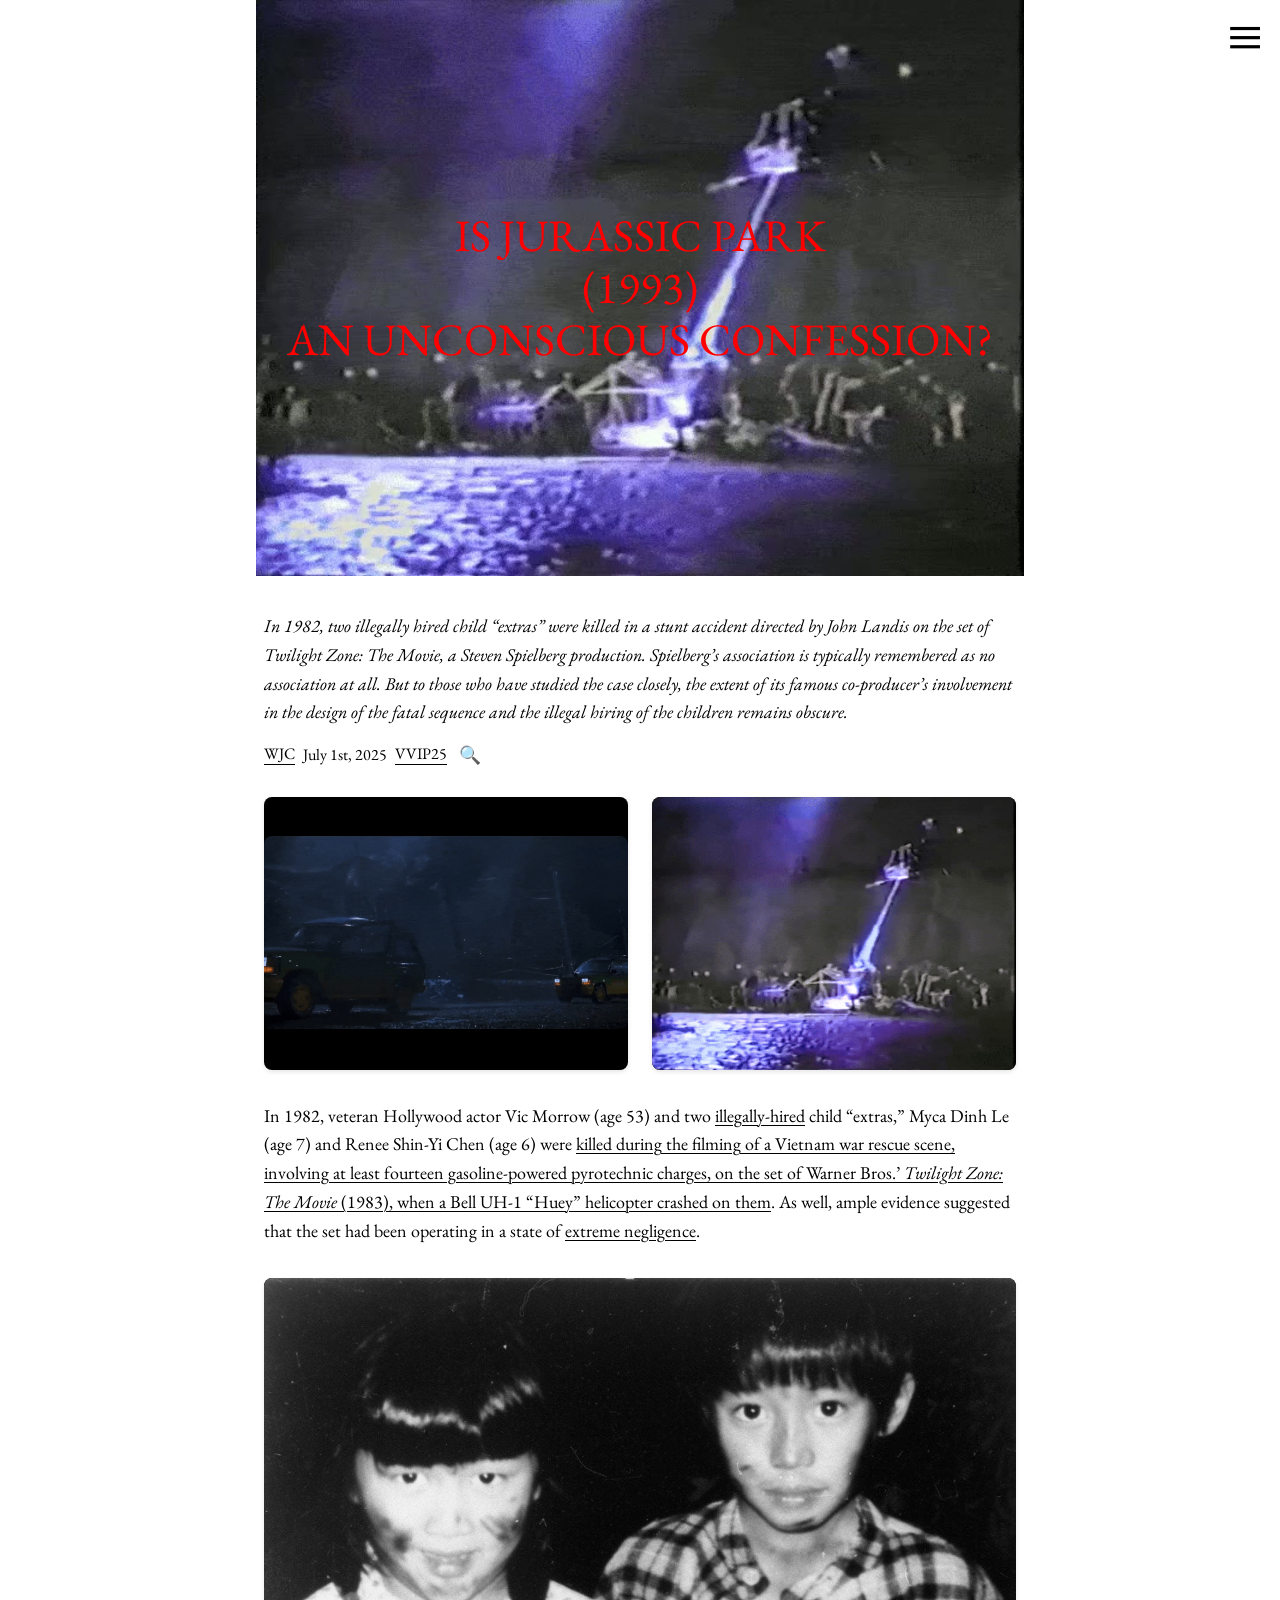
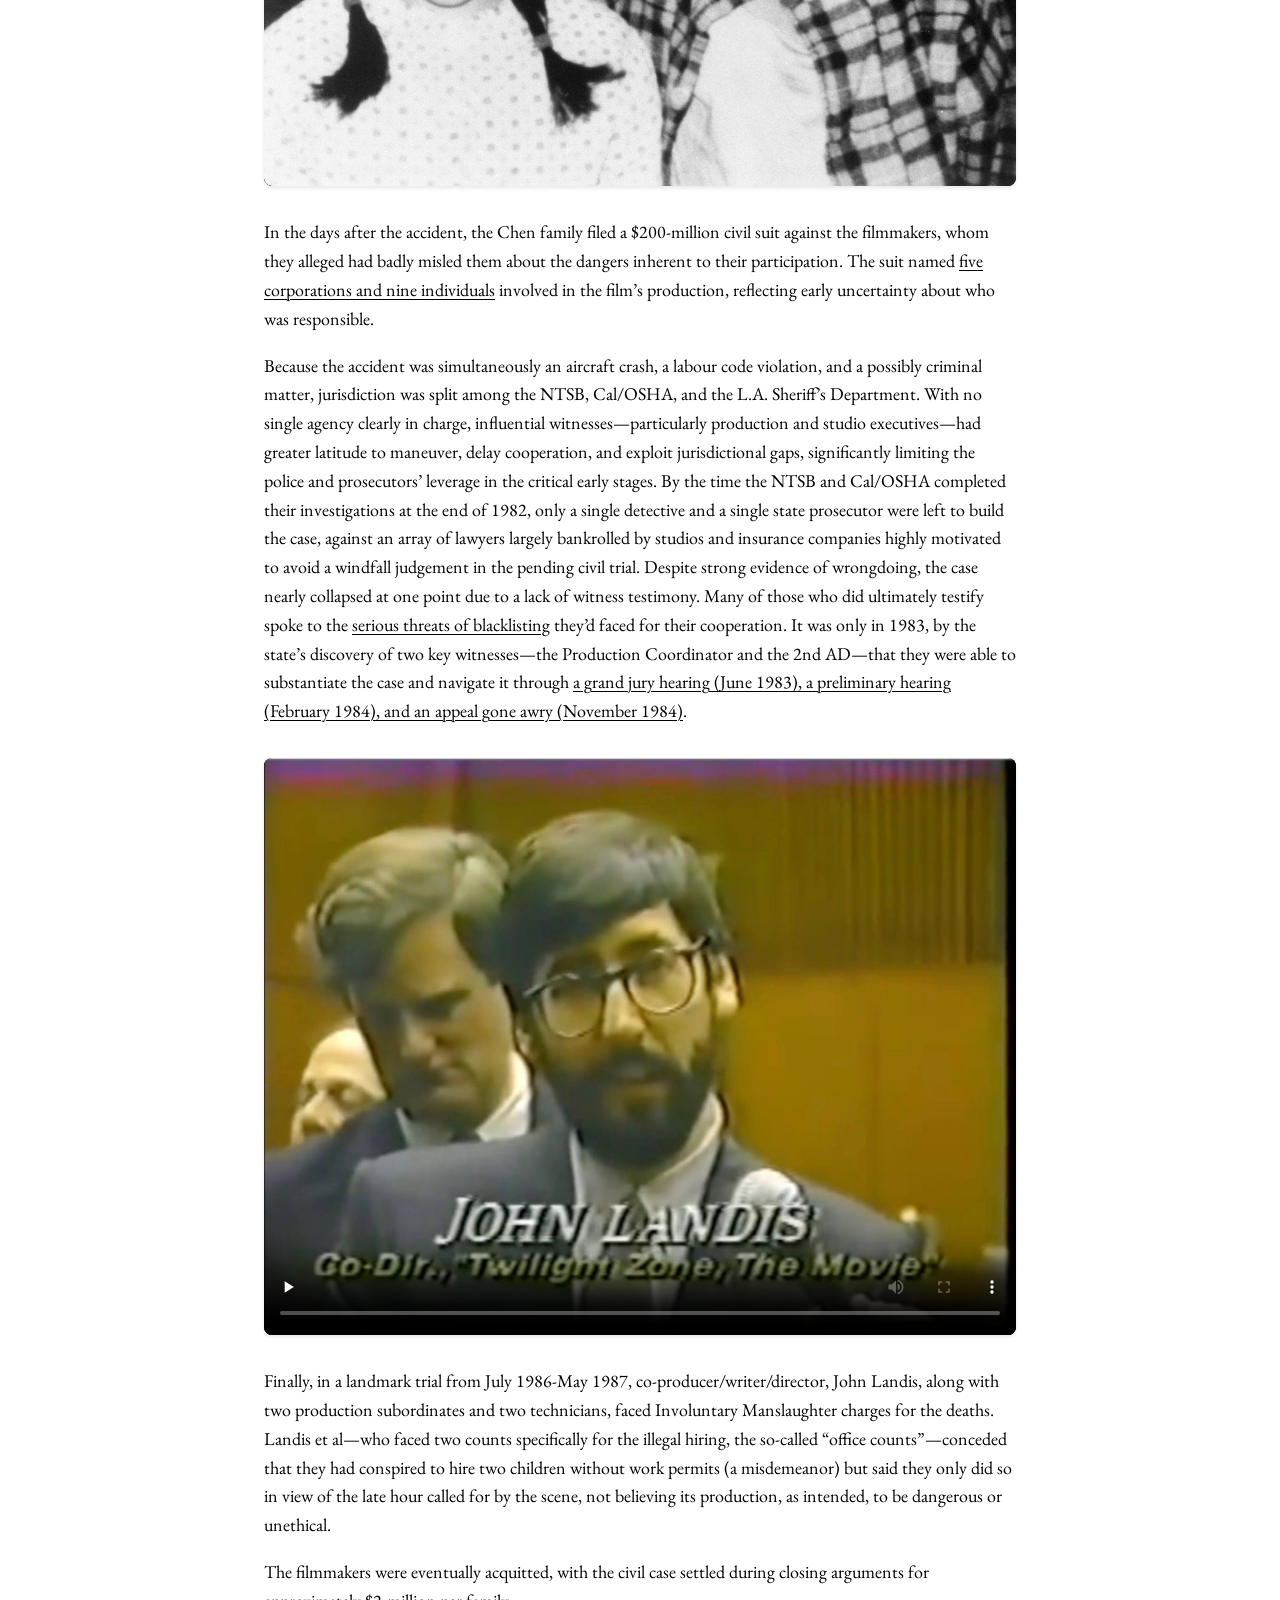
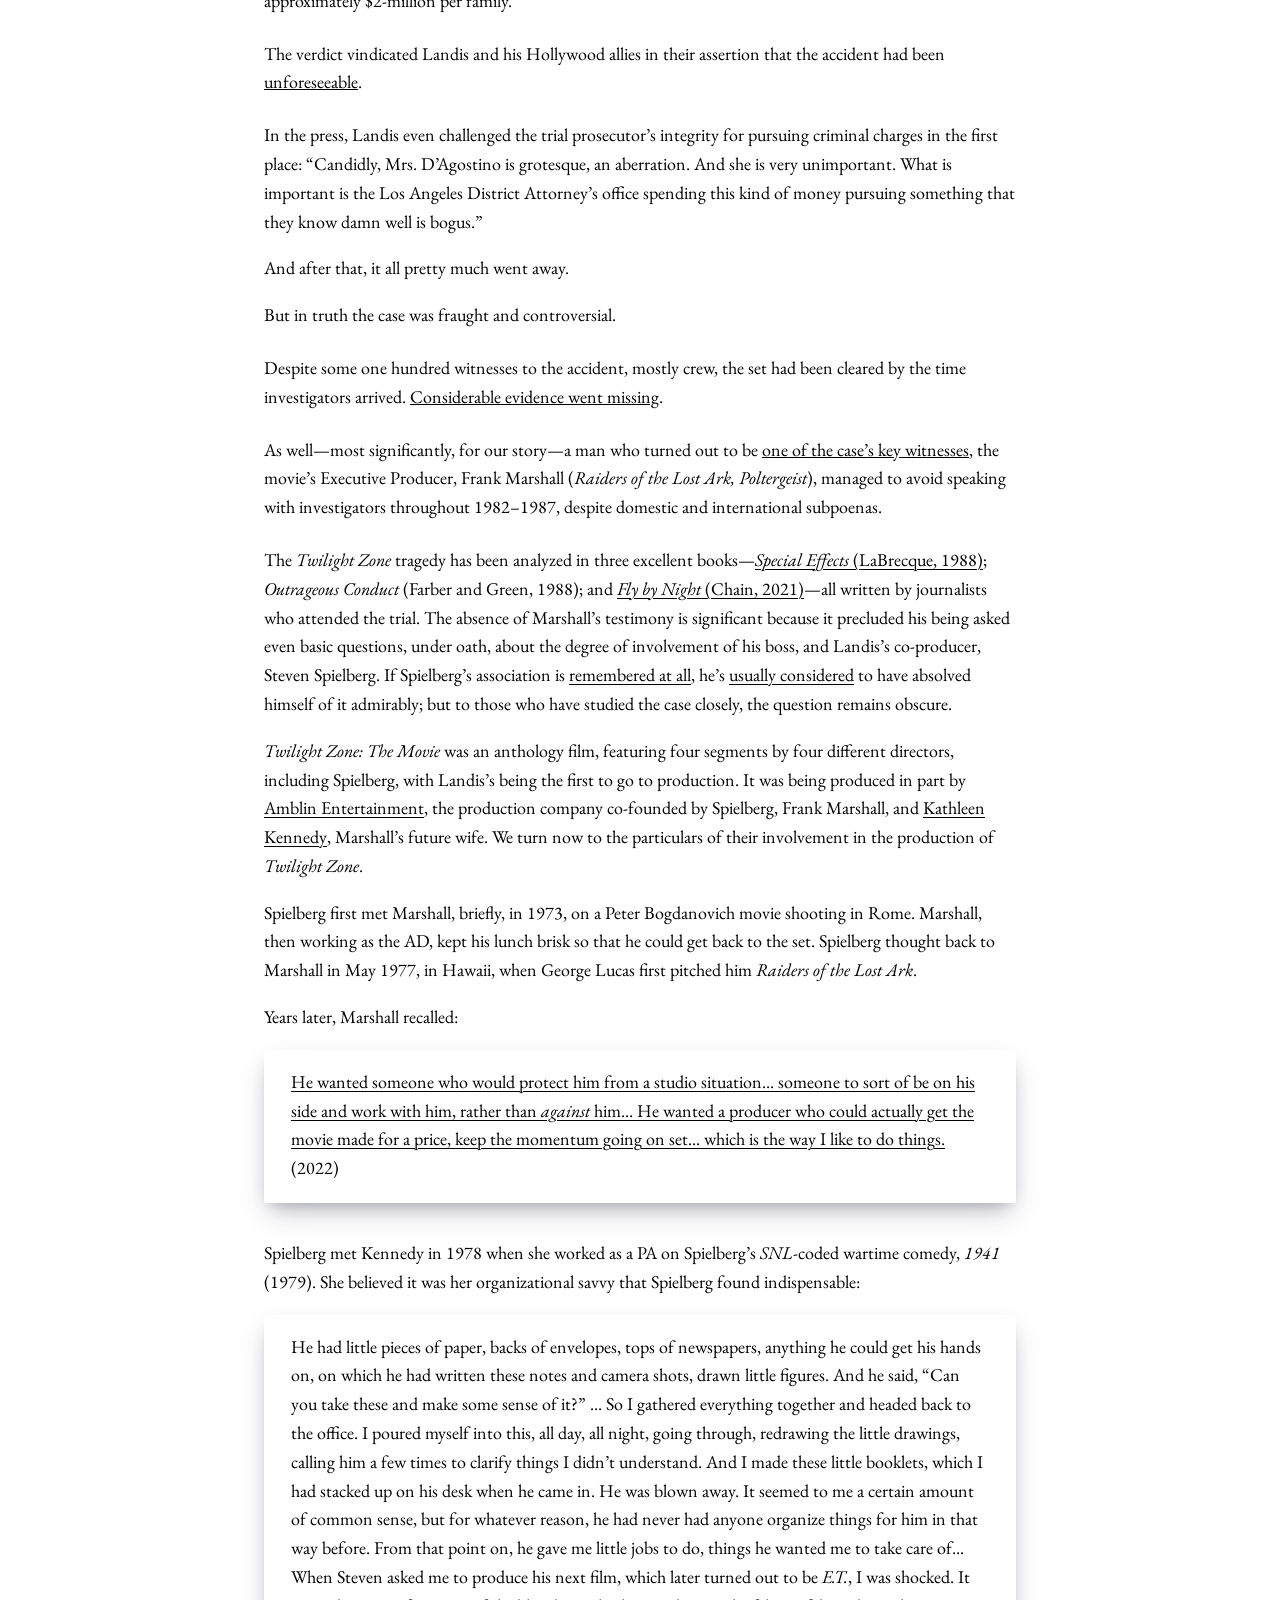
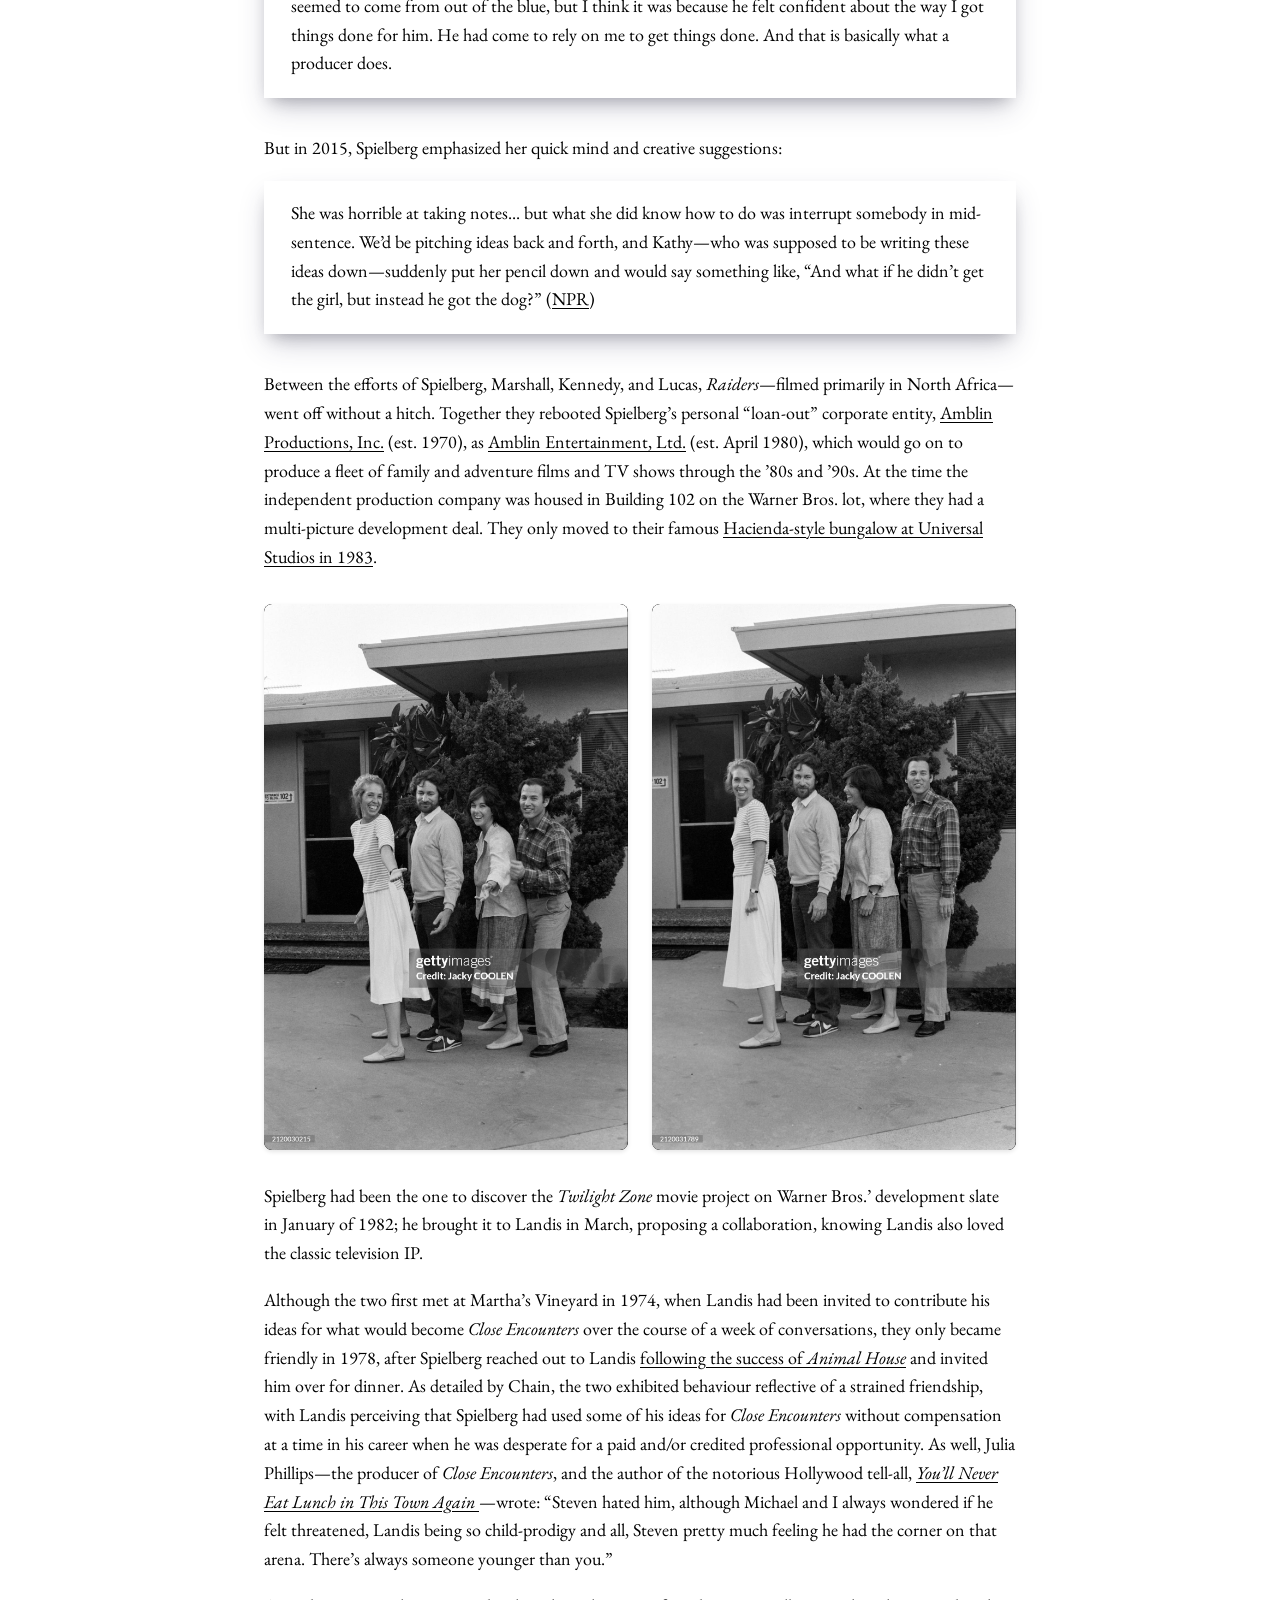
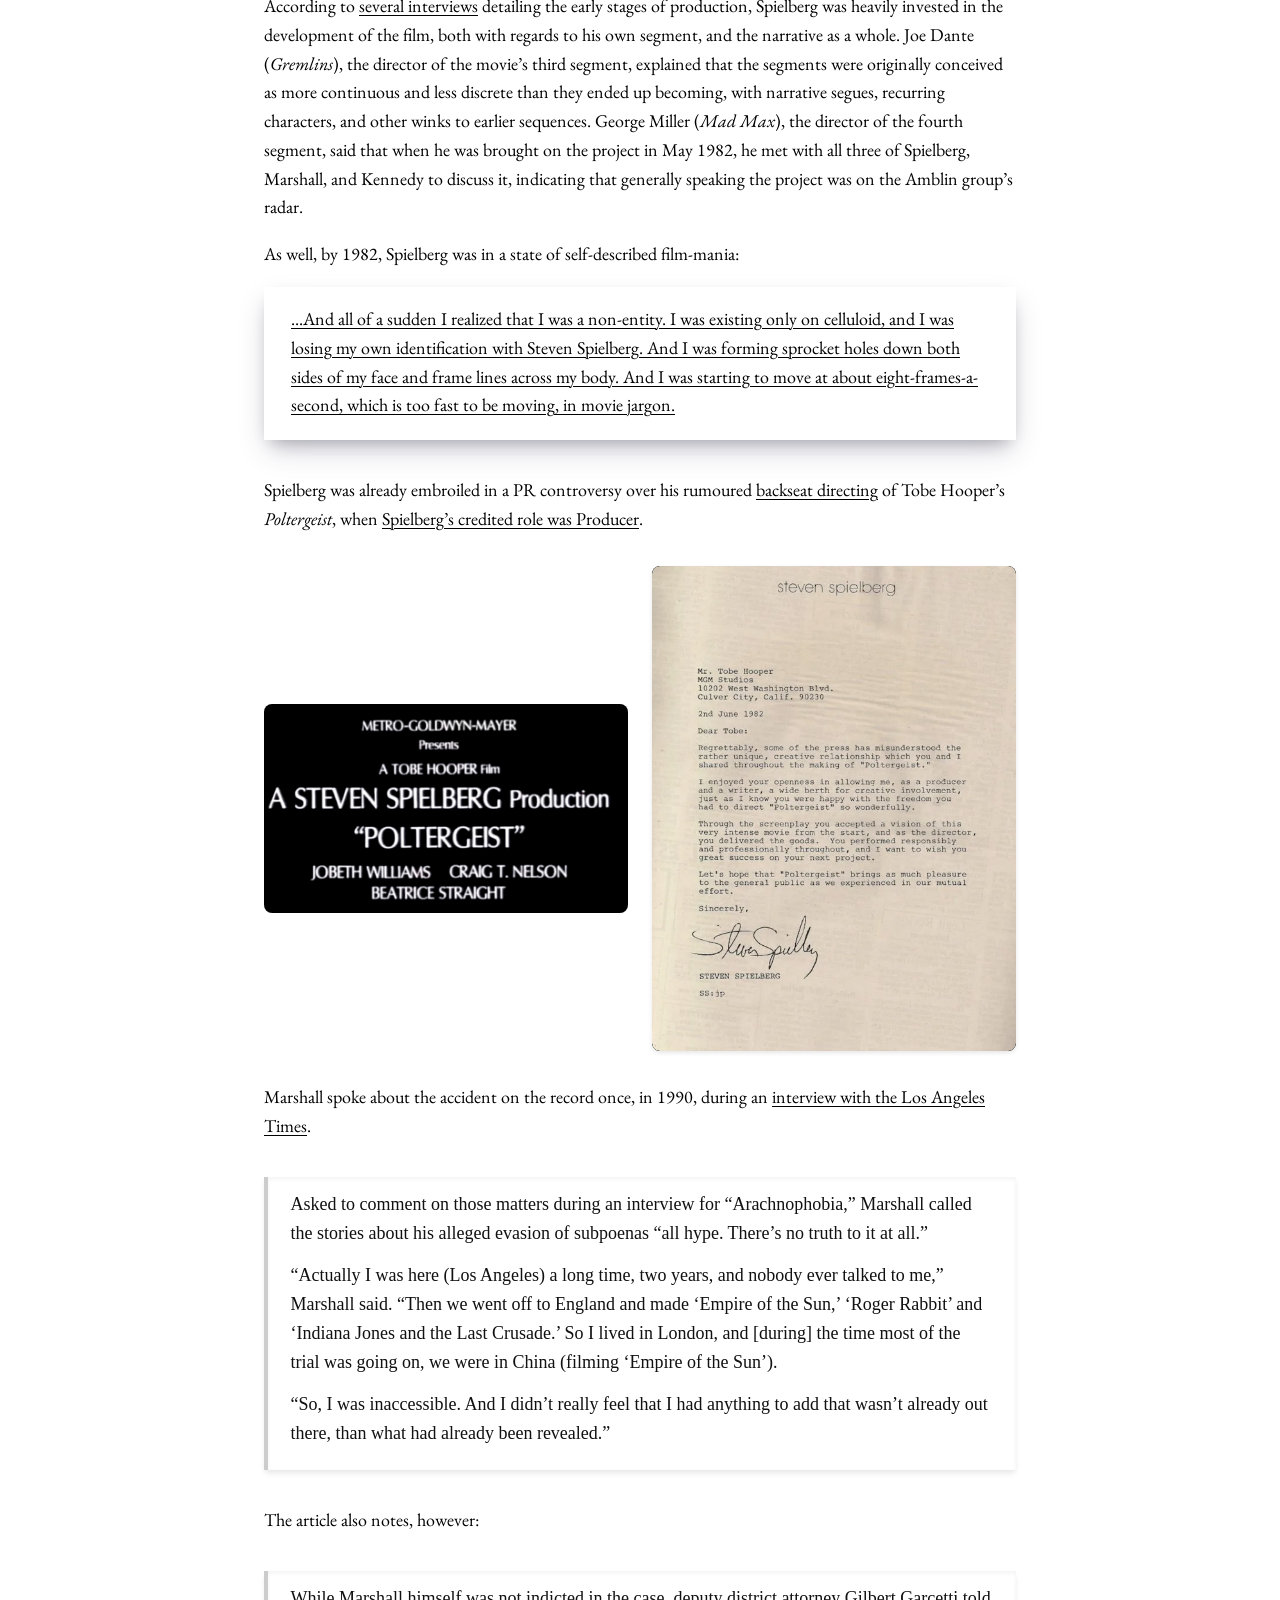
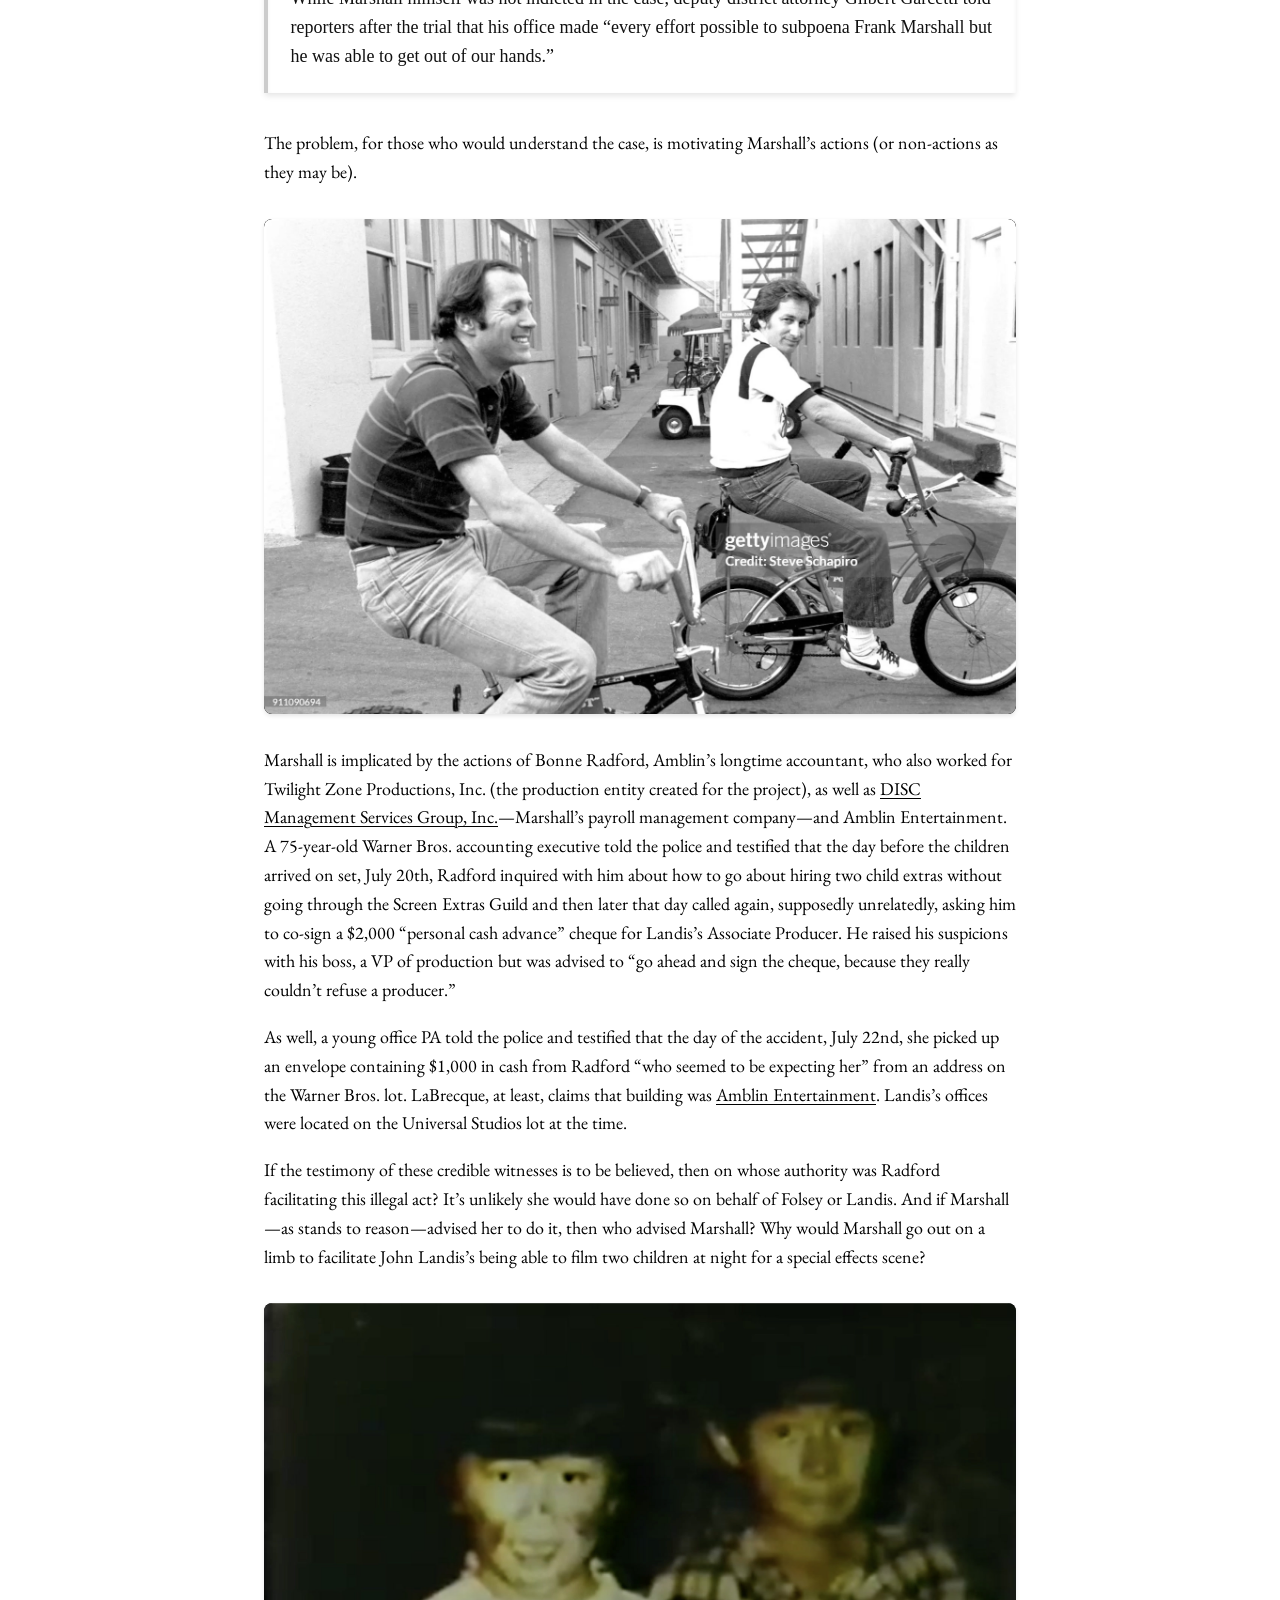
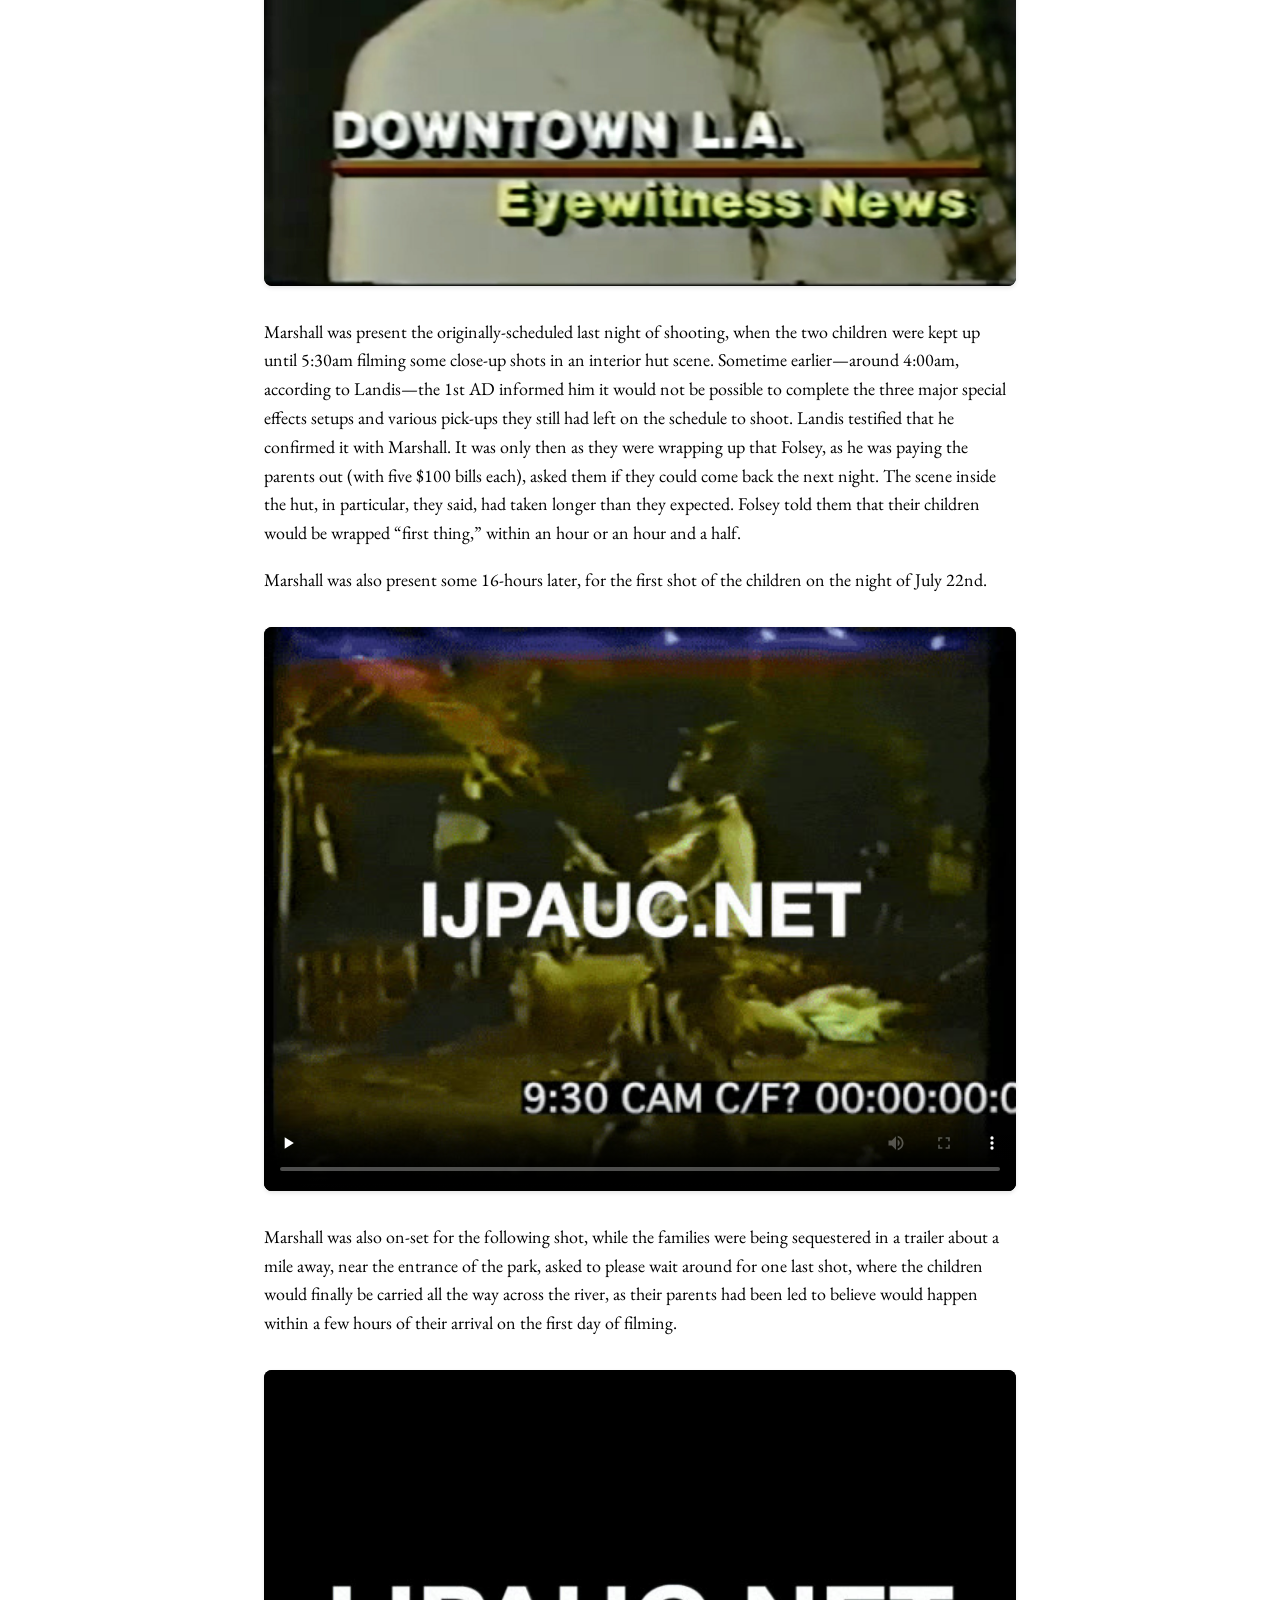
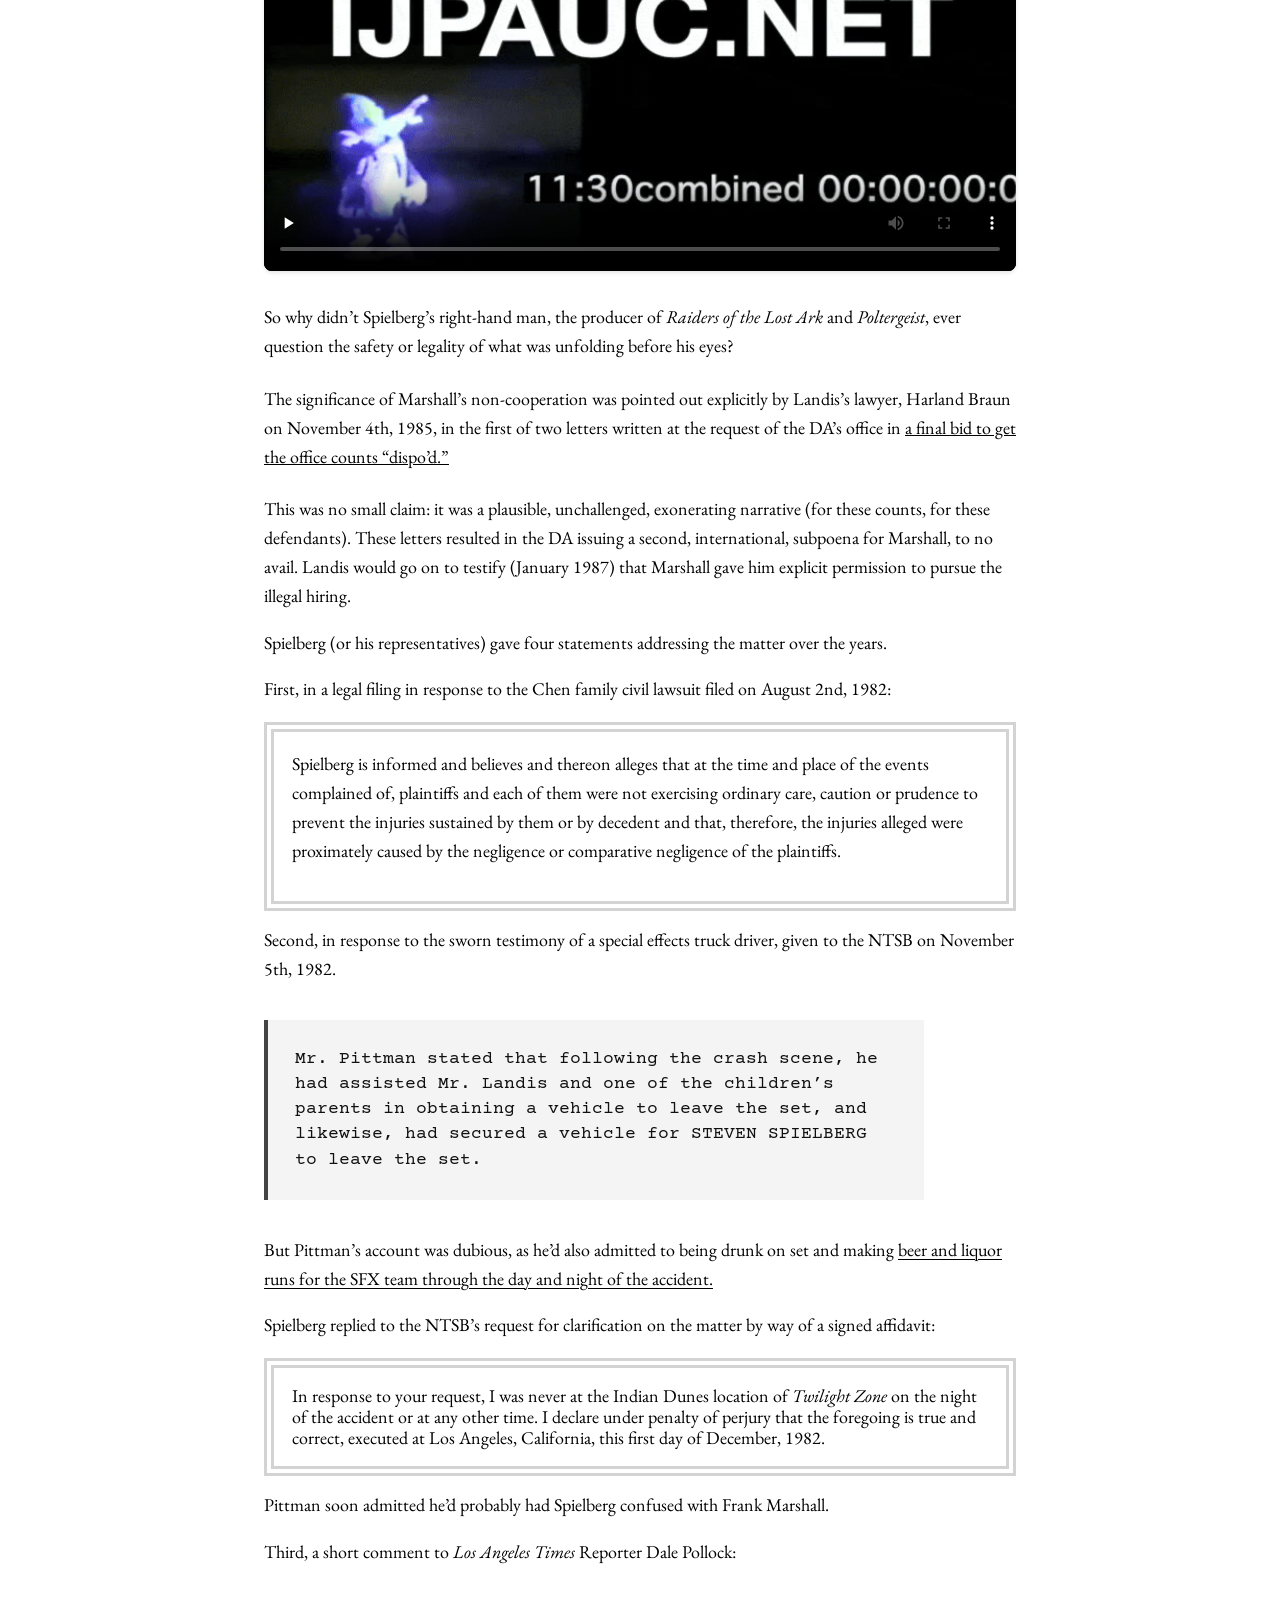
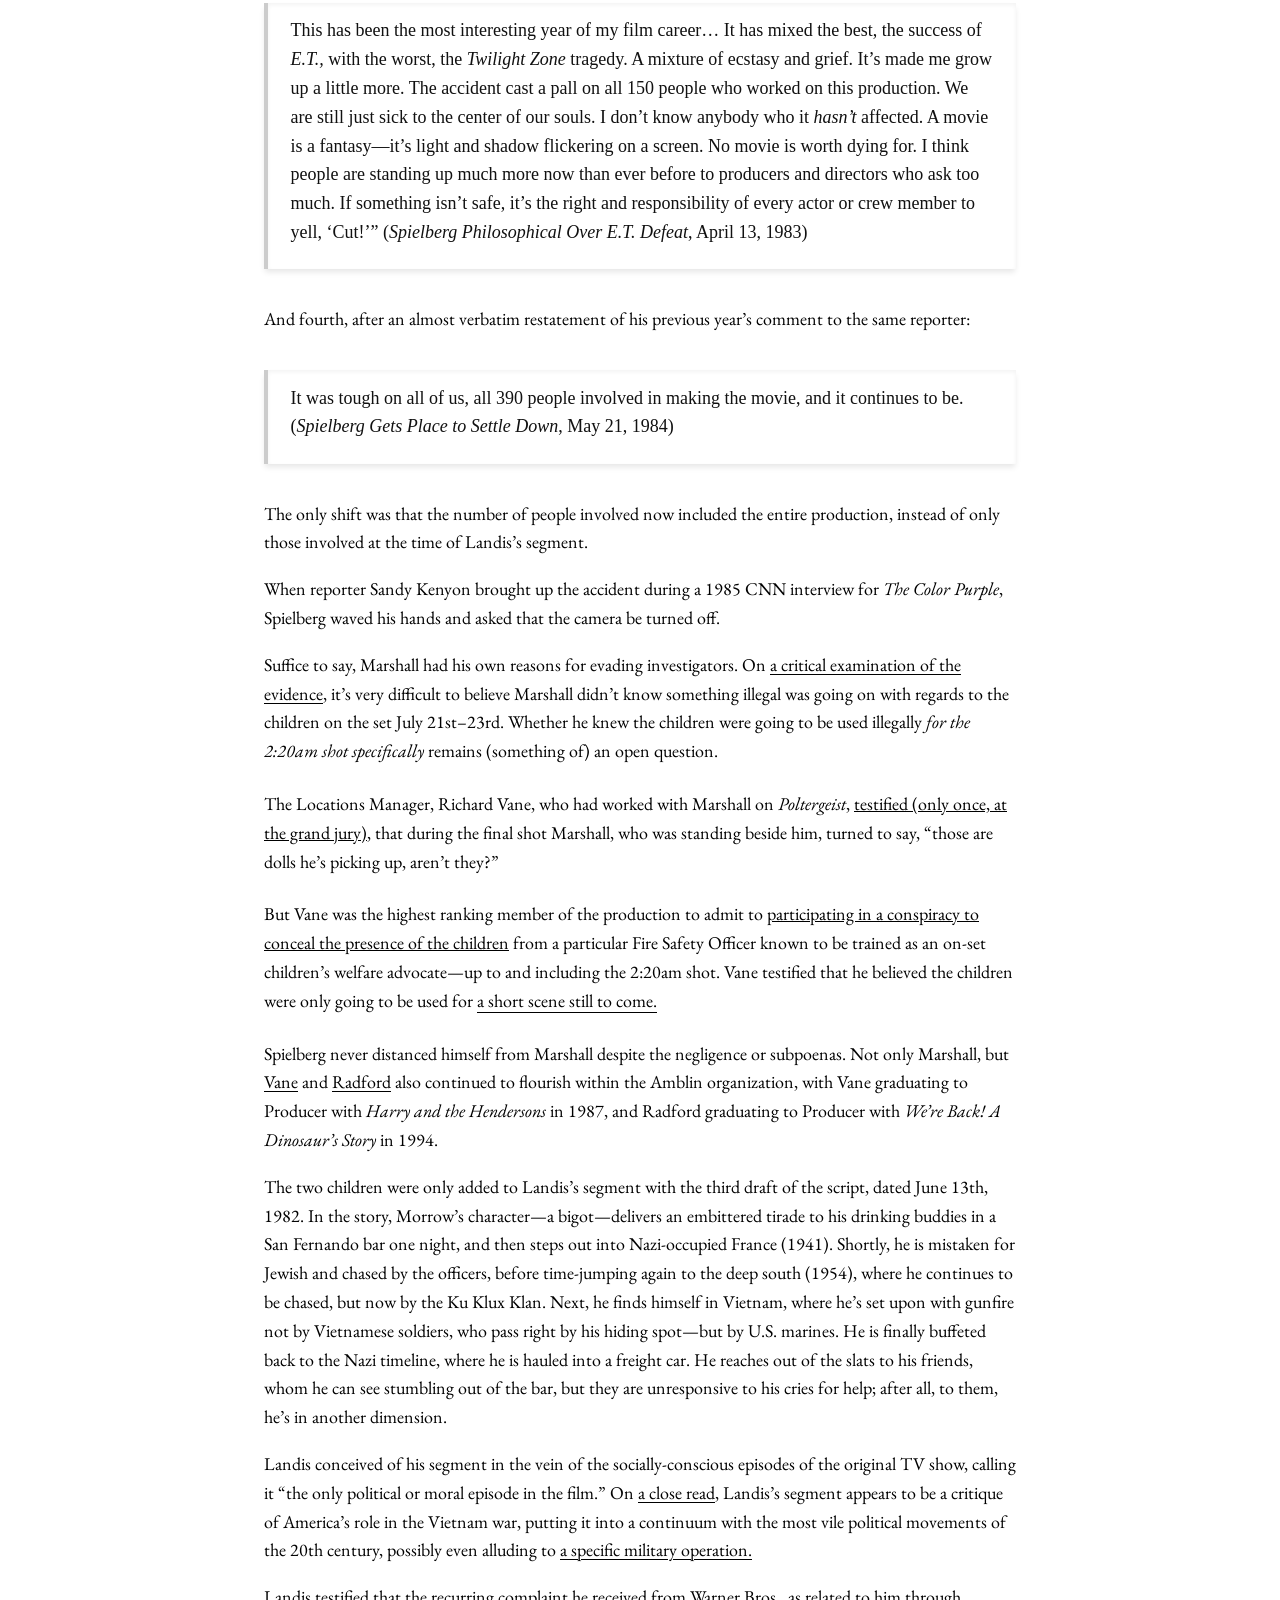
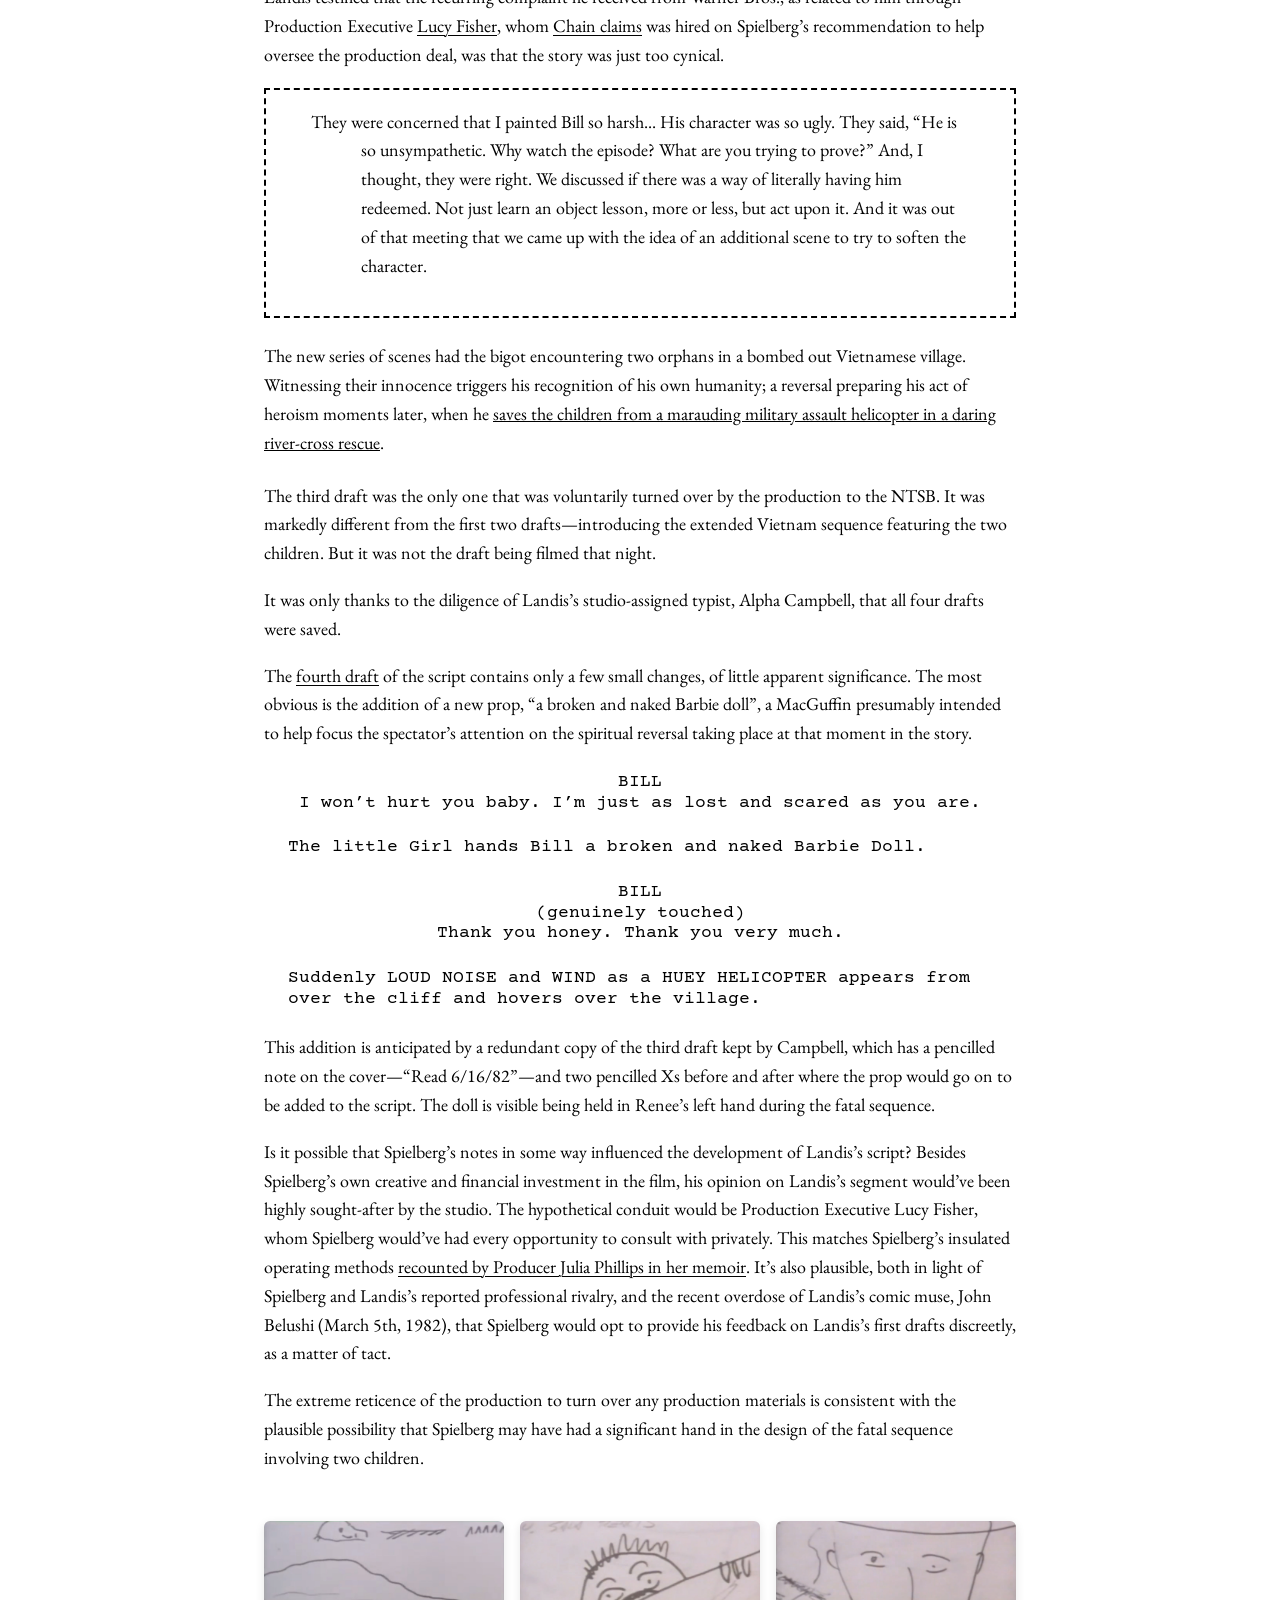
<file: index.html>
<!DOCTYPE html>
<html lang="en">
<head>
  <title>IJPAUC?</title>
  <link rel="icon" href="./favicon-v2.ico">
  <link rel="stylesheet" type="text/css" href="./css/sass.css?v=26.11.01b">
  <link rel="preconnect" href="https://fonts.googleapis.com">
  <link rel="preconnect" href="https://fonts.gstatic.com" crossorigin>
  <link href="https://fonts.googleapis.com/css2?family=Courier+Prime:ital,wght@0,400;0,700;1,400;1,700&family=EB+Garamond:ital,wght@0,400..800;1,400..800&display=swap" rel="stylesheet">
  <script type="text/javascript" src="./js/menu.js?v=26.11.01b" defer></script>
  <script type="text/javascript" src="./js/tracklinks.js?v=26.11.01b" defer></script>
  <script type="text/javascript" src="./js/darkmode.js" defer></script>
  <meta charset="utf-8">
  <style>
    .version-tag { font-size: 0.55em; white-space: nowrap; }
  </style>
  <meta name="description" content="Is Jurassic Park (1993) an Unconscious Confession?">
  <link rel="canonical" href="https://ijpauc.net/">
  <meta property="og:type" content="article">
  <meta property="og:site_name" content="IJPAUC">
  <meta property="og:title" content="Is Jurassic Park (1993) An Unconscious Confession?">
  <meta property="og:description" content="In 1982, two illegally hired child extras were killed on the set of Twilight Zone: The Movie, a Steven Spielberg production. Spielberg’s involvement remains obscure.">
  <meta property="og:url" content="https://ijpauc.net/">
  <meta property="og:image" content="https://ijpauc.net/full/gifs/landingdemo-poster.jpg">
  <meta name="twitter:card" content="summary_large_image">
  <meta name="viewport" content="width=device-width, initial-scale=1.0">
 <link rel="preload" href="./full/gifs/landingdemo-poster.jpg" as="image" fetchpriority="high">
  <style>
    .radar-mute { display: none; cursor: pointer; }
    #tracker-toggle:checked ~ .widgets-row .radar-mute { display: inline-block; }
  </style>
  <script>
  // Radar sound: when muted, the tracking chimes are silenced (background music is unaffected).
  (function () {
    var KEY = 'radar-mute';
    function muted() { try { return localStorage.getItem(KEY) === 'true'; } catch (e) { return false; } }
    var play = HTMLMediaElement.prototype.play;
    HTMLMediaElement.prototype.play = function () {
      var src = (this.currentSrc || this.src || '') + ' ' + (this.id || '');
      if (muted() && /chime|score-chime/i.test(src)) return Promise.resolve();
      return play.apply(this, arguments);
    };
    document.addEventListener('DOMContentLoaded', function () {
      var box = document.getElementById('radar-mute'), label = document.getElementById('radar-mute-label');
      if (!box || !label) return;
      function sync() { label.textContent = box.checked ? '🔕' : '🔔'; label.title = box.checked ? 'Radar sound off' : 'Radar sound on'; }
      box.checked = muted(); sync();
      box.addEventListener('change', function () { try { localStorage.setItem(KEY, box.checked); } catch (e) {} sync(); });
    });
  })();
  </script>
  <style>
    /* Hide the browser's play overlay on the autoplaying hero video (as on YIJPAUC). */
    #hero-media::-webkit-media-controls,
    #hero-media::-webkit-media-controls-panel,
    #hero-media::-webkit-media-controls-overlay-play-button,
    #hero-media::-webkit-media-controls-start-playback-button {
      display: none !important;
      -webkit-appearance: none;
    }
  </style>
</head>
<body>
<input type="checkbox" id="info-modal-toggle" hidden>
<div class="modal" id="info-modal">
  <label class="modal-overlay" for="info-modal-toggle"></label>
  <div class="modal-box">
    <label for="info-modal-toggle" class="modal-close">x</label>
    <h2>About</h2>
    <p>This project explores whether <em>Jurassic Park</em> (1993) is an unconscious confession.</p>
    <p>Use the tools in the menu to toggle citations, characters, and parentheticals.</p>
  </div>
</div>
<input type="checkbox" id="abstract-toggle" hidden>
<div class="modal" id="abstract-modal">
  <label class="modal-overlay" for="abstract-toggle"></label>
<div class="modal-box">
  <label for="abstract-toggle" class="modal-close">x</label>
  <div class="abstract-carousel">
    <input type="radio" name="abstract-step" id="abstract1" checked hidden>
    <input type="radio" name="abstract-step" id="abstract2" hidden>
    <input type="radio" name="abstract-step" id="abstract3" hidden>
    <input type="radio" name="abstract-step" id="abstract4" hidden>
    <div class="abstract-slide slide1">
      <label for="abstract2">
        <p><strong>IJPAUC?</strong> is a hybrid research artifact on the edge of classification—book, media essay, pamphlet, game. It invites speculative historiography, mediated memory, and AI-assisted forensics, launched under the #VVIP25 Vancouver Music and Videography Project.</p>
      </label>
    </div>
    <div class="abstract-slide slide2">
      <label for="abstract3">
        <p>It avoids algorithmic closure in favour of a “kruft” method—paying attention to marginalia, redundancies, and discarded leads. This textured mess resists clean narrative synthesis and courts interpretive ambiguity.</p>
      </label>
    </div>
    <div class="abstract-slide slide3">
      <label for="abstract4">
        <p>Like dusting crumbs from a shattered vase to study a missing glyph, IJPAUC? foregrounds affective and evidentiary fragments. It offers luminol where there is no spotlight: a sense of what was once present, now scrubbed out.</p>
      </label>
    </div>
    <div class="abstract-slide slide4">
      <label for="abstract1">
        <p>Beyond its specific case, the form itself is the argument: a para-forensic, media-native pamphlet probing cultural memory. It models a posture of slow epistemology—neither outrage nor apathy, but unresolved, open inquiry.</p>
      </label>
    </div>
  </div>
</div>
</div>
  <div class="menu-header" id="menu-header">
    <input class="menu-btn" type="checkbox" id="menu-btn" autocomplete="off">
    <label class="menu-icon" for="menu-btn">&#x2261;</label>
    <!-- Place this near the top of your menu HTML, before .menu-grid -->
<input type="checkbox" id="notes-toggle" hidden>
    <!-- The collapsible menu, now using grid -->
    <div class="menu-grid">
      <!-- Hidden checkboxes for toggling -->
      <input type="checkbox" id="info-toggle" hidden>
      <input type="checkbox" id="tools-toggle" hidden>
      <input type="checkbox" id="tracker-toggle" hidden>
<!-- Row 1: main icons -->
<div class="widgets-row">
  <div class="widgets" id="base-widgets">
    <label for="info-modal-toggle" title="About / Info">ℹ️</label>
    <span id="toggleMode" title="Light / Dark Mode"></span>
    <label for="tools-toggle" title="Text Tools">⚙️</label>
    <label for="menu-btn" title="Menu">&#x2630;</label>
  </div>
  <!-- Row 2: utility icons -->
  <div class="widgets" id="tools-widgets">
    <label for="toggle-ch" title="Toggle Characters">🎭</label>
    <label for="toggle-pa" title="Toggle Parentheticals">🔍</label>
    <label for="toggle-ci" title="Toggle Citations">📚</label>
    <input type="checkbox" id="audio-toggle" hidden>
<label for="audio-toggle" class="audio-icon" title="Toggle Background Audio">🔊</label>
<button id="music-toggle" class="music-icon" title="Cycle Background Music">🎶</button>
    <label for="toggle-x" class="dark-only version-tag" title="Toggle Invisibles">v1.2</label>
    <!-- Kept for older scripts that look up the ghost icon; never shown. -->
    <label for="toggle-x" class="ghost-icon" hidden aria-hidden="true"></label>
  </div>
</div>
      <div class="grid-cell menu-abstract">
        <label for="abstract-toggle" class="abstract-open">Abstract</label>
      </div>
      <!-- 3. Index -->
      <div class="grid-cell menu-index"><a href="index.html" class="track-link" data-id="page1">
Index</a></div>
      <!-- 4–5. Dossier toggle with links -->
      <details class="grid-cell dossier-dropdown">
        <summary>Dossier</summary>
        <ol class="menu-links">
          <li></li><li></li><li></li><li></li> <!-- padding -->

          <li><a href="pages/dossier.html#section-01" class="track-link" data-id="page2">
1</a></li>
          <li><a href="pages/dossier.html#section-02" class="track-link" data-id="page4">
2</a></li>
          <li><a href="pages/dossier.html#section-03" class="track-link" data-id="page5">
3</a></li>
          <li><a href="pages/dossier.html#section-04" class="track-link" data-id="page6">
4</a></li>
          <li><a href="pages/dossier.html#section-05" class="track-link" data-id="page7">
5</a></li>
          <li><a href="pages/dossier.html#section-06" class="track-link" data-id="menu-section-06">
6</a></li>
          <li><a href="pages/dossier.html#section-07" class="track-link" data-id="page13">
7</a></li>
          <li><a href="pages/dossier.html#section-08" class="track-link" data-id="menu-section-08">
8</a></li>
          <li><a href="pages/dossier.html#section-09" class="track-link" data-id="page40">
9</a></li>
          <li><a href="pages/dossier.html#section-10" class="track-link" data-id="page42">
10</a></li>
          <li><a href="pages/dossier.html#section-11" class="track-link" data-id="menu-section-11">
11</a></li>
          <li><a href="pages/dossier.html#section-12" class="track-link" data-id="page44">12</a></li>
          <li><a href="pages/dossier.html#section-13" class="track-link" data-id="page21">13</a></li>
          <li><a href="pages/dossier.html#section-14" class="track-link" data-id="page46">14</a></li>
          <li><a href="pages/dossier.html#section-15" class="track-link" data-id="page52">15</a></li>
          <li><a href="pages/dossier.html#section-16" class="track-link" data-id="page49">16</a></li>
          <li><a href="pages/dossier.html#section-17" class="track-link" data-id="page62">17</a></li>
          <li><a href="pages/dossier.html#section-18" class="track-link" data-id="menu-section-18">18</a></li>
          <li><a href="pages/dossier.html#section-19" class="track-link" data-id="page72">19</a></li>
          <li><a href="pages/dossier.html#section-20" class="track-link" data-id="page81">20</a></li>
          <li><a href="pages/dossier.html#section-21" class="track-link" data-id="menu-section-21">21</a></li>
          <li><a href="pages/dossier.html#section-22" class="track-link" data-id="page84">22</a></li>
          <li><a href="pages/dossier.html#section-notes" class="track-link" data-id="menu-section-notes">23</a></li>
        </ol>
      </details>
    </div> <!-- End of .menu-grid -->
  </div> <!-- End of .menu-header -->
  <!-- ✅ HERO -->
<div id="hero-image-container">
<video autoplay muted playsinline loop preload="auto" id="hero-media" class="hero-media" width="640" height="480" data-fallback="./full/gifs/landingdemo.gif" data-fallback-alt="Landing animation">
  <source src="./full/gifs/landingdemo1.mp4" type="video/mp4">
</video>
  <h1 class="hero-image-text">
    IS JURASSIC PARK<br>(1993)<br>AN UNCONSCIOUS CONFESSION?
  </h1>
</div>
<input type="checkbox" id="toggle-pa" hidden>
<input type="checkbox" id="toggle-ci" hidden>
<input type="checkbox" id="toggle-ch" hidden>
<input type="checkbox" id="toggle-x" hidden>
  <main>
    <div class="title-header">
    </div>
    <div>
      
      <p><i>In 1982, two illegally hired child “extras” were killed in a stunt accident directed by John Landis on the set of Twilight Zone: The Movie, a Steven Spielberg production. Spielberg’s association is typically remembered as no association at all. But to those who have studied the case closely, the extent of its famous co-producer’s involvement in the design of the fatal sequence and the illegal hiring of the children remains obscure.</i></p>

<div class="meta-line">
  <a href="https://github.com/wjeffcunningham" class="track-link" data-id="link-github">WJC</a>
  July 1st, 2025 <!--Ed. July 16th, 2026-->
  <a href="https://www.youtube.com/@VVIP27" class="track-link" data-id="link-youtube">VVIP25</a>
  <div class="magnifier-toggle">
    <input type="checkbox" id="magnify-toggle">
    <label for="magnify-toggle" title="Toggle Magnify Mode"></label>
  </div>
</div>
<div class="image-grid">
    <figure>
        <video class="gif-loop" autoplay muted loop playsinline preload="auto" width="796" height="423" poster="./full/gifs/01-ezgif.com-optimize-poster.jpg" src="./full/gifs/01-ezgif.com-optimize.mp4"></video>
       <figcaption>Jurassic Park (1993). Main-Road T-Rex Attack. The final draft describes the T-Rex as being “twenty five feet high.”</figcaption>
    </figure>
      <figure>
        <video class="gif-loop" autoplay muted loop playsinline preload="auto" width="640" height="480" poster="./full/gifs/02-ezgif.com-optimize-poster.jpg" src="./full/gifs/02-ezgif.com-optimize.mp4"></video>
        <figcaption>Twilight Zone: The Movie, scene 32, July 23rd, 1982. According to the NTSB, the helicopter “hovered about 25 feet above the village.”</figcaption>
    </figure>
</div>
<marginalia data-type="x"><div id="score" class="score-display"></div></marginalia>
<p>In 1982, veteran Hollywood actor Vic Morrow (age 53) and two <a href="pages/dossier.html#section-01" class="track-link" data-id="page2">illegally-hired</a> child “extras,” Myca Dinh Le (age 7) and Renee Shin-Yi Chen (age 6) were <a href="https://en.wikipedia.org/wiki/Twilight_Zone_accident#" class="track-link" data-id="page3">killed during the filming of a Vietnam war rescue scene, involving at least fourteen gasoline-powered pyrotechnic charges, on the set of Warner Bros.’ <em>Twilight Zone: The Movie</em> (1983), when a Bell UH-1 “Huey” helicopter crashed on them</a>. As well, ample evidence suggested that the set had been operating in a state of <a href="pages/dossier.html#section-02" class="track-link" data-id="page4">extreme negligence</a>.</p>
<div class="image-grid">
  <figure>
<img alt="Last known still photo of Myca and Renee, July 22nd, 1982." src="./full/pics/01.jpg" loading="lazy">
<figcaption>Last known still photo of Myca and Renee, July 22nd, 1982.</figcaption></figure>
</div>
<p></p>
<p>In the days after the accident, the Chen family filed a $200-million civil suit against the filmmakers, whom they alleged had badly misled them about the dangers inherent to their participation. The suit named <a href="pages/dossier.html#section-03" class="track-link" data-id="page5">five corporations and nine individuals</a> involved in the film’s production, reflecting early uncertainty about who was responsible.</p>
<p>Because the accident was simultaneously an aircraft crash, a labour code violation, and a possibly criminal matter, jurisdiction was split among the NTSB, Cal/OSHA, and the L.A. Sheriff’s Department. With no single agency clearly in charge, influential witnesses—particularly production and studio executives—had greater latitude to maneuver, delay cooperation, and exploit jurisdictional gaps, significantly limiting the police and prosecutors’ leverage in the critical early stages. By the time the NTSB and Cal/OSHA completed their investigations at the end of 1982, only a single detective and a single state prosecutor<marginalia data-type="ch"> (Gary Kesselman)</marginalia> were left to build the case, against an array of lawyers largely bankrolled by studios and insurance companies highly motivated to avoid a windfall judgement in the pending civil trial. Despite strong evidence of wrongdoing, the case nearly collapsed at one point due to a lack of witness testimony. Many of those who did ultimately testify spoke to the <a href="pages/dossier.html#section-04" class="track-link" data-id="page6">serious threats of blacklisting</a> they’d faced for their cooperation. It was only in 1983, by the state’s discovery of two key witnesses—the Production Coordinator<marginalia data-type="ch"> (Donna Schuman)</marginalia> and the 2nd AD<marginalia data-type="ch"> (Andy House)</marginalia>—that they were able to substantiate the case and navigate it through <a href="pages/dossier.html#section-05" class="track-link" data-id="page7">a grand jury hearing (June 1983), a preliminary hearing (February 1984), and an appeal gone awry (November 1984)</a>.</p>
<div class="image-grid">
<figure class="clip-image">
  <video playsinline controls preload="none" poster="./full/pics/02.jpg">
    <source src="./full/mp4s/01_Landis_compressed.mp4" type="video/mp4">
    Your browser does not support the video tag.
  </video>
        <figcaption>Landis, shadowed by his pre-trial attorney, Harland Braun (1984).<marginalia data-type="pa"> Landis maintained an ontological objection to his being charged at all: “The idea that this could have been anything but an unforeseeable accident is not only wrong, it’s bewildering. If anyone would have thought that such a horrendous thing could have happened obviously we would have stopped.”</marginalia></figcaption>
    </figure></div>
<p>Finally, in a landmark trial from July 1986-May 1987, co-producer/writer/director, John Landis<marginalia data-type="pa"> (<em>Animal House, The Blues Brothers</em>)</marginalia>, along with two production subordinates<marginalia data-type="ch"> (George Folsey, Jr., and Dan Allingham)</marginalia> and two technicians<marginalia data-type="ch"> (Paul Stewart and Dorcey Wingo)</marginalia>, faced Involuntary Manslaughter charges for the deaths. Landis et al—who faced two counts specifically for the illegal hiring, the so-called “office counts”—conceded that they had conspired to hire two children without work permits (a misdemeanor) but said they only did so in view of the late hour called for by the scene, not believing its production, as intended, to be dangerous or unethical.</p>
<p>The filmmakers were eventually acquitted, with the civil case settled during closing arguments for approximately $2-million per family.</p>
<details class="quote-toggle">
  <summary>
    The verdict vindicated Landis and his Hollywood allies in their assertion that the accident had been
    <span class="clickable-word">
      <u>unforeseeable</u><span class="punctuation collapsed">.</span><span class="punctuation expanded">:</span>
    </span></summary><br>
  <ul>
    <li><p>“...an industrial accident, nothing more.” (Landis regular, Dan Aykroyd)</p></li>
    <li><p>“...obviously a human catastrophe… not a criminal act.” (Universal Studios Production Executive, Sean Daniel)</p></li>
    <li><p>“...a terrible tragedy, [...] terrible and horrible for everybody. But it was an accident. Which is eventually what the jury decided.” (<em>Twilight Zone</em> Executive Producer, Frank Marshall)</p></li>
  </ul>
</details>
<p>In the press, Landis even challenged the trial prosecutor’s integrity for pursuing criminal charges in the first place: “Candidly, Mrs. D’Agostino is grotesque, an aberration. And she is very unimportant. What is important is the Los Angeles District Attorney’s office spending this kind of money pursuing something that they know damn well is bogus.”<marginalia data-type="ci"> (Feldman, “Outraged: Landis Relieved but Calls Prosecution Dishonest,” <em>Los Angeles Times,</em> June 2, 1987)</marginalia></p>
<p>And after that, it all pretty much went away.</p>
<p>But in truth the case was fraught and controversial.</p>
<details class="quote-toggle evidence-toggle">
  <summary>
    Despite some one hundred witnesses to the accident, mostly crew, the set had been cleared by the time investigators arrived.
    <span class="clickable-word">
      <u>Considerable evidence went missing</u><span class="punctuation collapsed">.</span><span class="punctuation expanded">:</span>
    </span>
  </summary>
  <ul>
    <li><p><a href="pages/dossier.html#section-06a" class="track-link" data-id="page8">One of the shot’s two audio recordings</a></p></li>
    <li><p><a href="pages/dossier.html#section-06b" class="track-link" data-id="page9">The on-set photographer’s negatives</a></p></li>
    <li><p><a href="pages/dossier.html#section-06c" class="track-link" data-id="page10">All of the Executive Producer’s <em>The Making of</em> documentary footage, except for a single shot of a technical rehearsal utilized by the defence</a></p></li>
    <li><p><a href="pages/dossier.html#section-06e" class="track-link" data-id="page11">Several “thumbnail sketches” mentioned by Landis to the NTSB</a></p></li>
    <li><p><a href="pages/dossier.html#section-06f" class="track-link" data-id="page12">All “scripts, notes, and graphic layouts” relating to the film’s production</a>, with two exceptions. (1) The third draft of the script (of four drafts total); and (2) a single top-down diagram of the set known as <a href="pages/dossier.html#section-07" class="track-link" data-id="page13">“the spotting plan,”</a> which included a depiction of a helicopter which had already crashed.</p></li>
  </ul>
</details>
<details class="quote-toggle witness-toggle">
  <summary>
    As well—most significantly, for our story—a man who turned out to be
    <span class="clickable-word"><u>one of the case’s key witnesses</u></span>, the movie’s Executive Producer, Frank Marshall (<em>Raiders of the Lost Ark, Poltergeist</em>), managed to avoid speaking with investigators throughout 1982–1987, despite domestic and international subpoenas.
  </summary>
  <figure class ="scrapbook-img">
    <img alt="Frank Marshall, Photographed in France, 1985." src="./full/pics/03.jpg" loading="lazy">
    <figcaption>Frank Marshall, Photographed in France, 1985.</figcaption>
  </figure>
  <ul>
    <li><p><a href="pages/dossier.html#section-01a" class="track-link" data-id="page14">Marshall was informed about Landis’s intentions by a casting agent over a month in advance</a></p></li>
    <li><p><a href="pages/dossier.html#section-01g" class="track-link" data-id="page15">His signature appears on the cheque used to pay the children for their first night of work</a></p></li>
    <li><p><a href="pages/dossier.html#section-01j" class="track-link" data-id="page16">His accountant was reported by a production assistant to have provided her an envelope full of cash on the day of the accident</a></p></li>
    <li><p><a href="pages/dossier.html#section-01k" class="track-link" data-id="page17">He was on-set both nights the children were there, including during earlier shots with the children which also constituted legal violations</a></p></li>
    <li><p><a href="pages/dossier.html#section-01e" class="track-link" data-id="page18">In the chaotic aftermath of the accident, as the highest ranking member of the production in attendance, he made key decisions pertaining to the clearing of the set</a></p></li>
    <li><p><a href="pages/dossier.html#section-01f" class="track-link" data-id="page19">He was documented by Landis’s secretary/typist as raiding Landis’s office for production materials the morning after the accident</a></p></li>
    <li><p><a href="pages/dossier.html#section-01g" class="track-link" data-id="page20">Landis even testified that Marshall <em>explicitly approved the illegal hiring</em>, a story maintained by Landis’s two subordinates. This is especially significant since Marshall was an executive officer at both Twilight Zone Productions, and the payroll company, DISC Management Services Group, Inc., contracted by Warner Bros. to act as a watchdog on the production’s spending. Legally-speaking, according to the criteria for culpability established by the Division of Labor Standards Enforcement, this made Marshall a major person of interest.</a></p></li>
    <li><p><a href="pages/dossier.html#section-13" class="track-link" data-id="page21">In February 1983, a domestic subpoena was issued for Marshall’s testimony, but Marshall was overseas filming <em>Indiana Jones and the Temple of Doom</em>. In November 1985, the defence wrote the DA a letter underscoring Marshall’s key role in the hiring. In June 1986 an international subpoena was issued for Marshall’s testimony. The detective assigned to the case tracked Marshall to London where he tried to serve it to him, but Marshall escaped out the back door into a car, and—according to a report by Scotland Yard—onto a chartered jet headed for Paris. By the time he finally surfaced in Spain in April 1987, as the result of an Interpol “Stop and Hold” order, the prosecution had already rested their case, and his testimony was no longer of any use.</a></p></li>
  </ul>
</details>
</ul>
<p>The <em>Twilight Zone</em> tragedy has been analyzed in three excellent books—<a href="https://archive.org/details/specialeffectsdi00labr/page/114/mode/2up" class="track-link" data-id="page22"><em>Special Effects</em> (LaBrecque, 1988)</a>; <em>Outrageous Conduct</em> (Farber and Green, 1988); and <a href="https://www.amazon.ca/Fly-Night-Secret-Spielberg-Twilight/dp/1634243641" class="track-link" data-id="page23"><em>Fly by Night</em> (Chain, 2021)</a>—all written by journalists who attended the trial. The absence of Marshall’s testimony is significant because it precluded his being asked even basic questions, under oath, about the degree of involvement of his boss, and Landis’s co-producer, Steven Spielberg. If Spielberg’s association is <a href="https://www.nytimes.com/2023/06/25/movies/the-twilight-zone-the-movie-accident.html" class="track-link" data-id="page24">remembered at all</a>, he’s <a href="https://podcasts.apple.com/ca/podcast/twilight-zone-the-movie-part-2/id1512847066?i=1000492078299" class="track-link" data-id="page25">usually considered</a> to have absolved himself of it admirably; but to those who have studied the case closely, the question remains obscure.</p>
<p><em>Twilight Zone: The Movie</em> was an anthology film, featuring four segments by four different directors, including Spielberg, with Landis’s being the first to go to production. It was being produced in part by <a href="https://en.wikipedia.org/wiki/Amblin_Entertainment" class="track-link" data-id="page26">Amblin Entertainment</a>, the production company co-founded by Spielberg, Frank Marshall, and <a href="https://en.wikipedia.org/wiki/Kathleen_Kennedy_\(producer\" class="track-link" data-id="page27">Kathleen Kennedy</a>, Marshall’s future wife. We turn now to the particulars of their involvement in the production of <em>Twilight Zone</em>.</p>
<p>Spielberg first met Marshall, briefly, in 1973, on a Peter Bogdanovich movie shooting in Rome. Marshall, then working as the AD, kept his lunch brisk so that he could get back to the set. Spielberg thought back to Marshall in May 1977, in Hawaii, when George Lucas first pitched him <em>Raiders of the Lost Ark</em>.</p>
<p>Years later, Marshall recalled:
<div class="blockquote">
<p>
<a href="https://www.youtube.com/watch?v=6RSM9Y4Xwow" class="track-link" data-id="page28">He wanted someone who would protect him from a studio situation... someone to sort of be on his side and work with him, rather than <em>against</em> him... He wanted a producer who could actually get the movie made for a price, keep the momentum going on set... which is the way I like to do things.</a> (2022)</p>
</div>
<p>Spielberg met Kennedy in 1978 when she worked as a PA on Spielberg’s <i>SNL</i>-coded wartime comedy,<marginalia data-type="pa"> his first box office flop,</marginalia> <em>1941</em> (1979). She believed it was her organizational savvy that Spielberg found indispensable:</p>
<div class="blockquote">
  <p>He had little pieces of paper, backs of envelopes, tops of newspapers, anything he could get his hands on, on which he had written these notes and camera shots, drawn little figures. And he said, “Can you take these and make some sense of it?” ... So I gathered everything together and headed back to the office. I poured myself into this, all day, all night, going through, redrawing the little drawings, calling him a few times to clarify things I didn’t understand. And I made these little booklets, which I had stacked up on his desk when he came in. He was blown away. It seemed to me a certain amount of common sense, but for whatever reason, he had never had anyone organize things for him in that way before. From that point on, he gave me little jobs to do, things he wanted me to take care of... When Steven asked me to produce his next film, which later turned out to be <em>E.T.</em>, I was shocked. It seemed to come from out of the blue, but I think it was because he felt confident about the way I got things done for him. He had come to rely on me to get things done. And that is basically what a producer does. <marginalia data-type="ci"> (qtd. in McBride 320)</marginalia></p>
</div>
<p>But in 2015, Spielberg emphasized her quick mind and creative suggestions:</p>
<div class="blockquote">
  <p>She was horrible at taking notes... but what she did know how to do was interrupt somebody in mid-sentence. We’d be pitching ideas back and forth, and Kathy—who was supposed to be writing these ideas down—suddenly put her pencil down and would say something like, “And what if he didn’t get the girl, but instead he got the dog?” (<a href="https://www.npr.org/2015/12/17/459976428/kathleen-kennedy-from-standing-in-line-to-see-star-wars-to-producing-it-herself" class="track-link" data-id="page29">NPR</a>)</p>
</div>
<p>Between the efforts of Spielberg, Marshall, Kennedy, and Lucas, <em>Raiders</em>—filmed primarily in North Africa—went off without a hitch. Together they rebooted Spielberg’s personal “loan-out” corporate entity, <a href="https://bizfileonline.sos.ca.gov/search/business" class="track-link" data-id="page30">Amblin Productions, Inc.</a> (est. 1970), as <a href="https://bizfileonline.sos.ca.gov/search/business" class="track-link" data-id="page31">Amblin Entertainment, Ltd.</a> (est. April 1980), which would go on to produce a fleet of family and adventure films and TV shows through the ’80s and ’90s. At the time the independent production company was housed in Building 102 on the Warner Bros. lot, where they had a multi-picture development deal. They only moved to their famous <a href="https://www.newyorker.com/magazine/1994/03/21/steven-spielberg-profile-schindlers-list" class="track-link" data-id="page32">Hacienda-style bungalow at Universal Studios in 1983</a>.</p>
<div class="image-grid">
    <figure>
        <img alt="Four people posing outside a low office building, early 1980s" src="./full/pics/04.jpg" loading="lazy">
    </figure>
    <figure>
        <img alt="Melissa Mathison (Screenwriter, E.T.), Spielberg, Kennedy, and Marshall circa 1981." src="./full/pics/05.jpg" loading="lazy">
        <figcaption>Melissa Mathison (Screenwriter, E.T.), Spielberg, Kennedy, and Marshall circa 1981. Marshall and Kennedy began dating at the conclusion of Raiders after asking and receiving Spielberg’s blessing. <marginalia data-type="ci"> (F&G 66)</marginalia></figcaption>
    </figure></div>
<p>Spielberg had been the one to discover the <em>Twilight Zone</em> movie project on Warner Bros.’ development slate in January of 1982; he brought it to Landis in March, proposing a collaboration, knowing Landis also loved the classic television IP.</p>
<p>Although the two first met at Martha’s Vineyard in 1974, when Landis had been invited to contribute his ideas for what would become <em>Close Encounters</em> over the course of a week of conversations, they only became friendly in 1978, after Spielberg reached out to Landis <a href="./full/mp4s/03_Rivalry_compressed.mp4" class="track-link" data-id="page33">following the success of <em>Animal House</em></a> and invited him over for dinner. As detailed by Chain<marginalia data-type="ci"> (Ch. 6)</marginalia>, the two exhibited behaviour reflective of a strained friendship, with Landis perceiving that Spielberg had used some of his ideas for <em>Close Encounters</em> without compensation at a time in his career when he was desperate for a paid and/or credited professional opportunity. As well, Julia Phillips—the producer of <em>Close Encounters</em>, and the author of the notorious Hollywood tell-all, <a href="https://archive.org/details/youllnevereatlun0000phil/page/572/mode/2up?q=spielberg" class="track-link" data-id="page34"><em>You’ll Never Eat Lunch in This Town Again</em> <marginalia data>(1991)</marginalia></a>—wrote: “Steven hated him, although Michael and I always wondered if he felt threatened, Landis being so child-prodigy and all, Steven pretty much feeling he had the corner on that arena. There’s always someone younger than you<marginalia data-type="ci"> (480)</marginalia>.” </p>
<p>According to <a href="https://www.twilightzonemuseum.com/media/movie/index.php" class="track-link" data-id="page35">several interviews</a> detailing the early stages of production, Spielberg was heavily invested in the development of the film, both with regards to his own segment, and the narrative as a whole. Joe Dante (<em>Gremlins</em>), the director of the movie’s third segment, explained that the segments were originally conceived as more continuous and less discrete than they ended up becoming, with narrative segues, recurring characters, and other winks to earlier sequences. George Miller (<em>Mad Max</em>), the director of the fourth segment, said that when he was brought on the project in May 1982, he met with all three of Spielberg, Marshall, and Kennedy to discuss it, indicating that generally speaking the project was on the Amblin group’s radar<marginalia data-type="ci"> (qtd. in McBride 343)</marginalia>.</p>
<p>As well, by 1982, Spielberg was in a state of self-described film-mania:</p>
<div class="blockquote">
  <p><a href="./full/mp4s/02_Celluloid_compressed.mp4" class="track-link" data-id="page36">...And all of a sudden I realized that I was a non-entity. I was existing only on celluloid, and I was losing my own identification with Steven Spielberg. And I was forming sprocket holes down both sides of my face and frame lines across my body. And I was starting to move at about eight-frames-a-second, which is too fast to be moving, in movie jargon.</a> <marginalia data-type="ci"> (<a href="https://youtu.be/iM-SYk0JAuU?t=101" class="track-link" data-id="page37">60 Minutes Australia, 1982</a>)</marginalia></p>
</div>
<p>Spielberg was already embroiled in a PR controversy over his rumoured <a href="https://youtu.be/DGZanwuNO7o" class="track-link" data-id="page38">backseat directing</a> of Tobe Hooper’s <em>Poltergeist</em>, when <a href="./full/mp4s/15_Poltergeist_Teaser_Tiny.mp4" class="track-link" data-id="page39">Spielberg’s credited role was Producer</a>.</p>
<div class="image-grid no-bg-grid">
    <figure>
        <img loading="lazy" src="./full/pics/06.jpg" width="1600" height="923" alt="Poltergeist teaser trailer credits">
        <figcaption>The DGA fined Spielberg $15,000 for “denigrating the role of the director” by way of the size of the names in the credits of the trailer, ordered MGM to redo them, and to apologize to Hooper publicly. It’s unlikely the studio would have released the trailer without Spielberg’s approval.<marginalia data-type="pa">Spielberg took out his own two ads. All of this followed persistent rumours (continuing through at least May 1982) that Spielberg had been the real director of the project (McBride 336–40).</marginalia></figcaption>
    </figure>
    <figure>
        <img alt="On June 2nd, 1982, Spielberg published a letter in two trade magazines apologizing for the perception that he was the one steering the ship." src="./full/pics/07.jpg" loading="lazy">
        <figcaption>On June 2nd, 1982, Spielberg published a letter in two trade magazines apologizing for the perception that he was the one steering the ship. <marginalia data-type="pa"><a href="pages/dossier.html#section-09" class="track-link" data-id="page40">Note the typist’s initials</a>.</marginalia></figcaption>
    </figure>
</div>
<p>Marshall spoke about the accident on the record once, in 1990, during an <a href="https://www.latimes.com/archives/la-xpm-1990-07-18-ca-714-story.html" class="track-link" data-id="page41">interview with the Los Angeles Times</a>.</p>
<div class="newspaper-block">
  <p>Asked to comment on those matters during an interview for “Arachnophobia,” Marshall called the stories about his alleged evasion of subpoenas “all hype. There’s no truth to it at all.” <marginalia data-type="pa">[...]</marginalia></p>
  <p>“Actually I was here (Los Angeles) a long time, two years, and nobody ever talked to me,” Marshall said. “Then we went off to England and made ‘Empire of the Sun,’ ‘Roger Rabbit’ and ‘Indiana Jones and the Last Crusade.’ So I lived in London, and [during] the time most of the trial was going on, we were in China (filming ‘Empire of the Sun’).</p>
  <p>“So, I was inaccessible. And I didn’t really feel that I had anything to add that wasn’t already out there, than what had already been revealed.”</p>
</div>
<p>The article also notes, however:</p>
<div class="newspaper-block">
  <p>While Marshall himself was not indicted in the case, deputy district attorney Gilbert Garcetti told reporters after the trial that his office made “every effort possible to subpoena Frank Marshall but he was able to get out of our hands.”</p>
</div>
<p>The problem, for those who would understand the case, is motivating Marshall’s actions (or non-actions as they may be).</p>
<div class="image-grid">
    <figure>
        <img alt="Marshall and Spielberg circa 1981." src="./full/pics/08.jpg" loading="lazy">
        <figcaption>Marshall and Spielberg circa 1981.</figcaption>
    </figure></div>
<p>Marshall is implicated by the actions of Bonne Radford, Amblin’s longtime accountant, who also worked for Twilight Zone Productions, Inc. (the production entity created for the project), as well as <a href="pages/dossier.html#section-10" class="track-link" data-id="page42">DISC Management Services Group, Inc.</a>—Marshall’s payroll management company—and Amblin Entertainment<marginalia data-type="pa"> (along with two of her sisters, one of whom was Marshall’s personal secretary)</marginalia>. A 75-year-old Warner Bros. accounting executive<marginalia data-type="ch"> (Jim Henderling)</marginalia> told the police and testified that the day before the children arrived on set, July 20th, Radford inquired with him about how to go about hiring two child extras without going through the Screen Extras Guild and then later that day called again, supposedly unrelatedly, asking him to co-sign a $2,000 “personal cash advance” cheque for Landis’s Associate Producer. He raised his suspicions with his boss, a VP of production<marginalia data-type="ch"> (<a href="pages/dossier.html#section-05n">Ed Morey</a>)</marginalia> but was advised to “go ahead and sign the cheque, because they really couldn’t refuse a producer.” <marginalia data-type="ci"> (Police Report)</marginalia></p>
<p>As well, a young office PA<marginalia data-type="ch"> (Carolyn Lee-Epstein)</marginalia> told the police and testified that the day of the accident, July 22nd, she picked up an envelope containing $1,000 in cash from Radford “who seemed to be expecting her” from an address on the Warner Bros. lot. LaBrecque, at least, claims that building was <a href="https://youtu.be/8K1Crn34cEg" class="track-link" data-id="page43">Amblin Entertainment</a><marginalia data-type="ci"> (22; cf. 176)</marginalia>. Landis’s offices were located on the Universal Studios lot at the time.</p>
<p>If the testimony of these credible witnesses is to be believed, then on whose authority was Radford facilitating this illegal act? It’s unlikely she would have done so on behalf of Folsey or Landis. And if Marshall—as stands to reason—advised her to do it, then who advised Marshall? Why would Marshall go out on a limb to facilitate John Landis’s being able to film two children at night for a special effects scene?</p>
<div class="image-grid">
    <figure>
        <img alt="Photo of children from night before the accident, July 21st, 1982" src="./full/pics/09.jpg" loading="lazy">
        <figcaption>Photo of children from night before the accident, July 21st, 1982 <marginalia data-type="pa">(the shoot’s originally intended wrap date, and scheduled “family day.”)</marginalia></figcaption>
    </figure></div>
<p>Marshall was present the originally-scheduled last night of shooting<marginalia data-type="pa"> (July 21st/22nd)</marginalia>, when the two children <marginalia data-type="pa">(6-and-7-years-old)</marginalia> were kept up until 5:30am filming some close-up shots in an interior hut scene. Sometime earlier—around 4:00am, according to Landis—the 1st AD informed him it would not be possible to complete the three major special effects setups and various pick-ups they still had left on the schedule to shoot. Landis testified that he confirmed it with Marshall. It was only then as they were wrapping up that Folsey, as he was paying the parents out (with five $100 bills each), asked them if they could come back the next night. The scene inside the hut, in particular, they said, had taken longer than they expected. Folsey told them that their children would be wrapped “first thing,” within an hour or an hour and a half.</p>
<p>Marshall was also present some 16-hours later, for the first shot of the children on the night of July 22nd.</p>
<div class="image-grid">
    <figure class="clip-image">
      <video playsinline controls preload="none" poster="./full/gifs/03-ezgif.com-optimize-poster.jpg">
        <source src="./full/mp4s/d04.mp4" type="video/mp4" loading="lazy">
        Your browser does not support the video tag.
      </video>
        <figcaption>2 of 3 camera angles (one redundant) recovered from the 9:30pm shot, at which time Marshall was present and, according to Chain, so was Kennedy<marginalia data-type="ci"> (Chain, ch. 47)</marginalia>.<marginalia data-type="pa"> If you were a producer of children’s and family films, and you watched this scene, would you be alarmed or think the above might be less than fully legal? Twice (before the shot and during) Morrow was observed by those present to drop (before, during an informal “run-through”) Myca, and (during the actual take) Renee into the water. Landis testified that he asked the children whether or not they could swim, and that “one said yes, and the other said no.”</marginalia></figcaption>
    </figure></div>
<p>Marshall was also on-set for the following shot, while the families were being sequestered in a trailer about a mile away, near the entrance of the park, asked to please wait around for one last shot, where the children would finally be carried all the way across the river, as their parents had been led to believe would happen within a few hours of their arrival on the first day of filming.</p>
    <div class="image-grid"><figure class="clip-image">
      <video playsinline controls preload="none" poster="./full/gifs/d06-poster.jpg">
        <source src="./full/mp4s/d05.mp4" type="video/mp4" loading="lazy">
        Your browser does not support the video tag.
      </video>
        <figcaption>The 11:30pm shot<marginalia data-type="pa">, during which the pilot (a Vietnam veteran who had never worked on a Hollywood studio feature) was startled by an unexpected blast and turned suddenly to get away, into another blast that nearly torched the crew inside. The maneuvering was particularly difficult since the helicopter was instructed to hover, as the UPM (defendant Dan Allingham, hanging out the helicopter’s left window) had been tasked with keeping a heavy, unwieldy spotlight tracking Morrow.</marginalia></figcaption>
    </figure></div>
<p>So why didn’t Spielberg’s right-hand man, the producer of <i>Raiders of the Lost Ark</i> and <i>Poltergeist</i>, ever question the safety or legality of what was unfolding before his eyes?
<details class="quote-toggle">
  <summary>The significance of Marshall’s non-cooperation was pointed out explicitly by Landis’s lawyer, Harland Braun on November 4th, 1985, in the first of two letters written at the request of the DA’s office in <u>a final bid to get the office counts “dispo’d.”</u></summary>
  <div class="letter">
    <marginalia data-type="pa">
      <p>Law Offices of Harland W. Braun</p>
      <p>Professional Corporation</p>
      <p>████ ███████ ████ ████</p>
      <p>Los Angeles, California 90067</p>
      <p>Suite 1800</p>
      <p>Two Century Plaza Building</p>
      <p>Area Code 213</p>
      <p>███-████</p>
      <p></p>
      <p>To</p>
      <p>Mr. Gilbert Garcetti</p>
      <p>Chief Deputy District Attorney</p>
      <p>Office of the District Attorney</p>
      <p>1800 Criminal Courts Building</p>
      <p>210 West Temple Street</p>
      <p>Los Angeles, California 90012</p>
      <p></p>
      <p>Re: People vs. Landis, et al.</p>
      <p></p>
    </marginalia>
  <p><marginalia data-type="ci"> [...] </marginalia>The issue involved in the “Twilight Zone” case as charged by your office is whether the defendants knew about a serious danger on the set and chose to disregard that danger. Simple interviews with Spielberg, Marshall, and Kennedy would reveal that these highly placed and acknowledged experts knew that a scene was being shot in their own movie in which actors were being used in a scene with a helicopter and special effects. [...]</p>
  <p>Frank Marshall was on the set on the night of the accident as well as on the previous night. Marshall saw the children present and saw them in the 9:30 shot in which they were held by Vic Morrow in a scene with a helicopter and special effects. Marshall was present the whole evening and observed the 11:30 sequence involving Morrow, the 2:00 rehearsal as well as the scene in which the accident occurred. Marshall was the producer of the “Twilight Zone” and participated at meetings in which the hiring of the children was discussed and agreed upon. Since the statute of limitations has now expired, he has no fifth amendment right and if asked will hopefully tell the truth. But what must be emphasized again is the fact that his participation in the hiring of the children without permits was viewed as a “technical” violation that in no way suggested that anyone was being illegally put in meaningful danger.</p>
  <p>Marshall and Kennedy could verify that Kennedy called the Department of Labor to determine whether permits could be obtained for minors after hours. It was only after her call received a negative response, that the decision was made to employ the children without permits. Again, Ms. Kennedy had no belief that there was any danger even though she was intimately acquainted with the nature of the shot and the use of the children. In fact, she was on the set the prior night when the scenes filmed on the fatal night were scheduled to be shot.</p>
  <p>With respect to Mr. Spielberg, Marshall and Kennedy will be able to state whether he knew that children were to be employed without permits. It could be reasonably inferred that given the close relationship between Spielberg, Marshall and Kennedy and Spielberg’s close supervision of his own movies, that it would be almost inconceivable that Marshall and Kennedy would not tell Spielberg that children were to be employed without permits on Spielberg’s own movie.</p>
  <p>Your office’s statement that there was an exhaustive investigation is not only false with respect to Marshall, but is also false with respect to Spielberg. Spielberg was able to deflect the investigation away from himself by simply submitting a letter stating that he was not on the set the night of the accident. His full and complete knowledge and approval of what was to take place must be assumed and never has been disputed.</p>
  <p>What other major witness could avoid questioning by signing a piece of paper? Your office never asked Spielberg a single question about the accident or the hiring of the children. Your claim that Spielberg was “unavailable” is simply false.</p>
  <p>Associate Producer Kathleen Kennedy (Spielberg segment) herself made the blind call to the Department of Labor. It was only when she received a negative reply to a question of getting permits for night work that the decision was made to employ the children without permits. Kennedy was on the set the night before the accident when the children were present and the special effects were being set up while the helicopter rehearsed. Why has she not been interviewed?</p></div>
</details>
<p>This was no small claim: it was a plausible, unchallenged, exonerating narrative (for these counts, for these defendants). These letters resulted in the DA issuing a second, international, subpoena for Marshall, to no avail. Landis would go on to testify (January 1987) that Marshall gave him explicit permission to pursue the illegal hiring.</p>

<p>Spielberg (or his representatives) gave four statements addressing the matter over the years.</p>
<p>First, in a legal filing in response to the Chen family civil lawsuit filed on August 2nd, 1982:</p>
<div class="letter"><p>Spielberg is informed and believes and thereon alleges that at the time and place of the events complained of, plaintiffs and each of them were not exercising ordinary care, caution or prudence to prevent the injuries sustained by them or by decedent and that, therefore, the injuries alleged were proximately caused by the negligence or comparative negligence of the plaintiffs.</p>
</div>
<p>Second, in response to the sworn testimony of a special effects truck driver, given to the NTSB on November 5th, 1982.
<div class="police-report">Mr. Pittman stated that following the crash scene, he had assisted Mr. Landis and one of the children’s parents in obtaining a vehicle to leave the set, and likewise, had secured a vehicle for STEVEN SPIELBERG to leave the set.<marginalia data-type="pa"> Following this he left the set, driving the 10-ton powder truck followed by Ted [Theldynamos Triantefellow], who was driving the special effects pickup truck. He stated that both of them drove directly to the Burbank Studios. He stated that it was the following day when he and members of the special effects crew met at the Burbank Studios and off-loaded material.</marginalia></div>
<p>But Pittman’s account was dubious, as he’d also admitted to being drunk on set and making <a href="pages/dossier.html#section-12" class="track-link" data-id="page44">beer and liquor runs for the SFX team through the day and night of the accident.</a></p>
<p>Spielberg replied to the NTSB’s request for clarification on the matter by way of a signed affidavit:</p>
<div class="letter">
In response to your request, I was never at the Indian Dunes location of <em>Twilight Zone</em> on the night of the accident or at any other time. I declare under penalty of perjury that the foregoing is true and correct, executed at Los Angeles, California, this first day of December, 1982.</div>
<p>Pittman soon admitted he’d probably had Spielberg confused with Frank Marshall.</p>
<p>Third, a short comment to <em>Los Angeles Times</em> Reporter Dale Pollock:</p>
<div class="newspaper-block">
<p>This has been the most interesting year of my film career… It has mixed the best, the success of <em>E.T.,</em> with the worst, the <em>Twilight Zone</em> tragedy. A mixture of ecstasy and grief. It’s made me grow up a little more. The accident cast a pall on all 150 people who worked on this production. We are still just sick to the center of our souls. I don’t know anybody who it <em>hasn’t</em> affected.
A movie is a fantasy—it’s light and shadow flickering on a screen. No movie is worth dying for. I think people are standing up much more now than ever before to producers and directors who ask too much. If something isn’t safe, it’s the right and responsibility of every actor or crew member to yell, ‘Cut!’” (<em>Spielberg Philosophical Over E.T. Defeat</em>, April 13, 1983)</p></div>
<p>And fourth, after an almost verbatim restatement of his previous year’s comment to the same reporter:</p>
<div class="newspaper-block">
<p>It was tough on all of us, all 390 people involved in making the movie, and it continues to be. (<em>Spielberg Gets Place to Settle Down</em>, May 21, 1984)</p>
</div>
<p>The only shift was that the number of people involved now included the entire production, instead of only those involved at the time of Landis’s segment<marginalia data-type="ci"> (LaBrecque)</marginalia>.</p>
<p>When reporter Sandy Kenyon brought up the accident during a 1985 CNN interview for <em>The Color Purple</em>, Spielberg waved his hands and asked that the camera be turned off<marginalia data-type="ci"> (F&G)</marginalia>.</p>
<p>Suffice to say, Marshall had his own reasons for evading investigators. On <a href="pages/dossier.html#section-13" class="track-link" data-id="page45">a critical examination of the evidence</a>, it’s very difficult to believe Marshall didn’t know something illegal was going on with regards to the children on the set July 21st–23rd. Whether he knew the children were going to be used illegally <em>for the 2:20am shot specifically</em> remains (something of) an open question.</p>
<details class="quote-toggle"><summary>
The Locations Manager, Richard Vane, who had worked with Marshall on <em>Poltergeist</em>, <span class="clickable-word"><u>testified (only once, at the grand jury)</u></span>, that during the final shot Marshall, who was standing beside him, turned to say, “those are dolls he’s picking up, aren’t they?”</summary>
<div class="transcript">
<p>District Attorney (Gary Kesselman): Did you know children were being used?</p>
<p>RV: No, I thought we were going to use dolls. Or, I didn’t really think. My job is not to be involved in that sort of stuff. But I
just assumed we were going to have dolls. Because that would be the ordinary way that that sort of thing would be done.</p>
<p>Standing next to camera crane.</p>
<p>Frank Marshall was standing next to him for 2:20 shot.</p>
<p>“It was pretty dark, we could make out Vic Morrow and John landis. It was just outlines as far as Morrow was concerned. Landis, we could see pretty well. He had a megaphone.”</p>
<p>When he [Vane] saw Morrow pick up kids he thought it was dolls “and John and Vic had some conversation and he picked up what turned out to be the kids right after that.”</p>
<p>[Vane] turned to Frank Marshall—can’t quote conversation exactly: “but the substance of it was that we just assumed he was picking up—unconsciously, but this all happened very rapidly—we were just assuming they were dolls.”</p>
<p>“You had some conversation with Frank Marshall in which it was your impression Frank Marshall was stating to you that he believed they were dolls also?”</p>
<p>“Yes.”</p>
</div></details>
<p><details class="quote-toggle"><summary> But Vane was the highest ranking member of the production to admit to <span class="clickable-word"><u>participating in a conspiracy to conceal the presence of the children</u></span> from a particular Fire Safety Officer<marginalia data-type="ch"> (Jack Tice)</marginalia> known to be trained as an on-set children’s welfare advocate—up to and including the 2:20am shot. Vane testified that he believed the children were only going to be used for <a href="pages/dossier.html#section-14" class="track-link" data-id="page46">a short scene still to come.</a></summary></p>
<div class="transcript">
<p>“Did you know they would be there in violation of the law?</p>
<p>“Yes, I knew that they were going to be there. I did not think that they would be in the explosion scene. There was a scene that was going to follow that in which the kids were in a shelter.”</p>
</div></details>
<p>Spielberg never distanced himself from Marshall despite the negligence or subpoenas. Not only Marshall, but <a href="https://www.imdb.com/name/nm0888994/" class="track-link" data-id="page47">Vane</a> and <a href="https://www.imdb.com/name/nm0705511/" class="track-link" data-id="page48">Radford</a> also continued to flourish within the Amblin organization, with Vane graduating to Producer with <em>Harry and the Hendersons</em> in 1987, and Radford graduating to Producer with <em>We’re Back! A Dinosaur’s Story</em> in 1994.</p>
<p>The two children were only added to Landis’s segment with the third draft of the script, dated June 13th, 1982. In the story, Morrow’s character—a bigot—delivers an embittered tirade to his drinking buddies in a San Fernando bar one night, and then steps out into Nazi-occupied France (1941). Shortly, he is mistaken for Jewish and chased by the officers, before time-jumping again to the deep south (1954), where he continues to be chased, but now by the Ku Klux Klan. Next, he finds himself in Vietnam, where he’s set upon with gunfire not by Vietnamese soldiers, who pass right by his hiding spot—but by U.S. marines. He is finally buffeted back to the Nazi timeline, where he is hauled into a freight car. He reaches out of the slats to his friends, whom he can see stumbling out of the bar, but they are unresponsive to his cries for help; after all, to them, he’s in another dimension.</p>
<p>Landis conceived of his segment in the vein of the socially-conscious episodes of the original TV show, calling it “the only political or moral episode in the film.” On <a href="pages/dossier.html#section-16" class="track-link" data-id="page49">a close read</a>, Landis’s segment appears to be a critique of America’s role in the Vietnam war, putting it into a continuum with the most vile political movements of the 20th century, possibly even alluding to <a href="https://en.wikipedia.org/wiki/Nuseirat_rescue_and_massacre" class="track-link" data-id="page50">a specific military operation.</a></p>
<p>Landis testified that the recurring complaint he received from Warner Bros., as related to him through Production Executive <a href="https://en.wikipedia.org/wiki/Lucy_Fisher" class="track-link" data-id="page51">Lucy Fisher</a>, whom <a href="pages/dossier.html#section-15" class="track-link" data-id="page52">Chain claims</a> was hired on Spielberg’s recommendation to help oversee the production deal, was that the story was just too cynical.</p>
<div class="transcript"><p>They were concerned that I painted Bill so harsh... His character was so ugly. They said, “He is so unsympathetic. Why watch the episode? What are you trying to prove?” And, I thought, they were right. We discussed if there was a way of literally having him redeemed. Not just learn an object lesson, more or less, but act upon it. And it was out of that meeting that we came up with the idea of an additional scene to try to soften the character.</p></div>
<details class="quote-toggle"><summary>
The new series of scenes had the bigot encountering two orphans in a bombed out Vietnamese village. Witnessing their innocence triggers his recognition of his own humanity; a reversal preparing his act of heroism moments later, when he <span class="clickable-word"><u>saves the children from a marauding military assault helicopter in a daring river-cross rescue</u></span>.</summary>
<div class="scriptexcerpt">
<p>28 EXT. ASIAN RIVER - NIGHT</p>
<p>Bill comes out from the swamp onto the banks of the fairly wide river. Across the water he sees some sort of village: thatched buildings, maybe nine or ten of them. Light bulbs loosely strung on wires hung between the huts illuminating the sparse community at the base of the cliff on the water.</p>
<p>Bill cautiously moves towards the village.</p>
<p>29 EXT. VILLAGE - NIGHT</p>
<marginalia data-type="pa"><div class = "script-mark">[MARK ON PAGE, left margin: X]</div></marginalia>
<p>Bill carefully enters the area but finds no one.</p>
<p>The place is deserted.</p>
<p>After looking into each hut verifying that he is alone, he sits down on the ground, his back leaning against the wall of a hut.</p>
<p>He hears something. </p>
<p>Looking around in panic he sees TWO SMALL CHILDREN, Vietnamese, a Boy three years old, a Girl maybe five. </p>
<p>They are both ill-clothed, nearly naked. The boy and Girl walk over to Bill.</p>
<p>Bill stands and looks around very worried.</p>
<div class = "scriptexcerpt-center">BILL<br>Where are your parents?</div>
<p>The Boy and Girl just look at him.</p>
<div class = "scriptexcerpt-center">BILL<br>Where is everybody? Where are your people?</div>
<p>The kids just look at him.</p>
<div class = "scriptexcerpt-center"><p>BILL<br>Are you by yourselves?</p></div>
<p>The Boy takes Bill’s hand.</p>
<div class = "scriptexcerpt-center"><p>BILL<br>I need help. Can you help me? Can you take me to somewhere safe?</p></div>
<marginalia data-type="pa"><div class = "script-mark"><p>[MARK ON PAGE, RIGHT MARGIN: X]</p></div></marginalia>
<p>Bill realizes that these kids are as helpless as he is.</p>
<div class = "scriptexcerpt-center"><p>BILL<br>Do you have any food? I guess you don’t have any beer either.</p></div>
<p>Bill’s arm hurts and he sits back down. The Boy sits next to him and immediately falls asleep leaning on Bill’s lap.</p>
<div class = "scriptexcerpt-center"><p>BILL<br>(To Girl)<br>Is this your brother?</p></div>
<p>The Girl stares.</p>
<div class = "scriptexcerpt-center"><p>BILL<br>I won’t hurt you baby. I’m just as lost and scared as you are.</p></div>
<p>Suddenly LOUD NOISE and WIND as a HUEY HELICOPTER appears from over the cliff and hovers over the village.</p>
<p>Bill stands as both kids cling to him in terror.</p>
<div class = "scriptexcerpt-center"><p>BILL<br>(shouts)<br>Help us! I’ve got children down here!</p></div>
<p>30 HELICOPTER’S P.O.V. - NIGHT</p>
<p>Bill waving his arms.</p>
<p>31 EXT. VILLAGE - NIGHT</p>
<p>The machine gun mounted in the copter opens fire on Bill. </p>
<p>He grabs the kids and runs for cover.</p>
<p><div class = "scriptexcerpt-center"><p>BILL<br>(screaming)<br>Stop it! I’ve got children here!<br>Stop it! Stop it!<p></div>
<p>Bill clutching the kids crouches behind one of the huts. The helicopter turns on a powerful spotlight and hovers over the village sweeping it with its beam.</p>
<div class = "scriptexcerpt-center"><p>BILL<br>(To kids)<br>I’ll keep you safe kids. I promise. Nothing will hurt you, I swear to God!</p></div>
<p>The helicopter makes another pass over the village and then one of the huts EXPLODES in a spectacular fireball. One after another the buildings blow up in flames as the helicopter systematically destroys the village in its search for Bill.</p>
<p>Finally Bill, holding a child in each arm, makes a herculean effort and runs for the shallow river.</p>
<p>With the village burning behind them Bill runs as best he can across the river.</p>
<p>32 ASIAN RIVER - NIGHT</p>
<p>The helicopter spots them and guns blazing, heads toward the river. As Bill carrying the kids desperately makes his way through the water, the helicopter makes several passes, strafing the area. Bill makes it to shore and sees a wooden shed. Making a super-human attempt he manages to get all three of them inside. He stacks the wood inside against the door, then huddles with the kids in the corner.</p>
</div></details>
<p>The third draft was the only one that was voluntarily turned over by the production to the NTSB. It was markedly different from the first two drafts—introducing the extended Vietnam sequence featuring the two children. But it was not the draft being filmed that night.</p>
<p>It was only thanks to the diligence of Landis’s studio-assigned typist, Alpha Campbell, <marginalia data-type="pa">a former aide to Alfred Hitchcock,</marginalia> that all four drafts were saved.<marginalia> Landis had asked her to destroy them; instead, she wrote on the cover of the third draft, “Note, per John Landis, all existing copies of script should be thrown away,” and kept them locked away. Later, she was able to supply them to the police.</marginalia></p>
<p>The <a href="pages/dossier.html#section-06d" class="track-link" data-id="page53">fourth draft</a> of the script contains only a few small changes, of little apparent significance. The most obvious is the addition of a new prop, “a broken and naked Barbie doll”, a MacGuffin presumably intended to help focus the spectator’s attention on the spiritual reversal taking place at that moment in the story.</p>
<div class = "scriptexcerpt-center">BILL<br>I won’t hurt you baby. I’m just as lost and scared as you are.</div>
<div class = "scriptexcerpt">The little Girl hands Bill a broken and naked Barbie Doll.</div>
<div class = "scriptexcerpt-center">BILL<br>(genuinely touched)<br>Thank you honey. Thank you very much.</div>
<div class = "scriptexcerpt">Suddenly LOUD NOISE and WIND as a HUEY HELICOPTER appears from over the cliff and hovers over the village.</div>
<p>This addition is anticipated by a redundant copy of the third draft kept by Campbell, which has a pencilled note on the cover—“Read 6/16/82”—and two pencilled Xs before and after where the prop would go on to be added to the script. The doll is visible being held in Renee’s left hand during the fatal sequence.</p>
<p>Is it possible that Spielberg’s notes in some way influenced the development of Landis’s script? Besides Spielberg’s own creative and financial investment in the film, his opinion on Landis’s segment would’ve been highly sought-after by the studio. The hypothetical conduit would be Production Executive Lucy Fisher, whom Spielberg would’ve had every opportunity to consult with privately. This matches Spielberg’s insulated operating methods <a href="pages/dossier.html#section-09" class="track-link" data-id="page54">recounted by Producer Julia Phillips in her memoir</a>. It’s also plausible, both in light of Spielberg and Landis’s reported professional rivalry, and the recent overdose of Landis’s comic muse, John Belushi (March 5th, 1982), that Spielberg would opt to provide his feedback on Landis’s first drafts discreetly, as a matter of tact.</p>
<p>The extreme reticence of the production to turn over any production materials is consistent with the plausible possibility that Spielberg may have had a significant hand in the design of the fatal sequence involving two children.</p>

<div class="sketch-sequence thumbnail-row">
  <figure>
    <img src="./full/pics/d053.jpg" alt="1" loading="lazy">
    <figcaption>Raiders (1)</figcaption>
  </figure>
  <figure>
    <img src="./full/pics/d054.jpg" alt="2" loading="lazy">
    <figcaption>Raiders (2)</figcaption>
  </figure>
  <figure>
    <img src="./full/pics/d055.jpg" alt="3" loading="lazy">
    <figcaption>Raiders (3)</figcaption>
  </figure>
</div>

<p>By mid-1982, Spielberg had entered a newly prolific storyboarding phase. As part of the new production regiment that came along with <em>Raiders</em>, Spielberg was storyboarding more than ever. His original boards were filtered through four illustrators <marginalia>(McBride 321).</marginalia></p>
<p>By <em>Temple of Doom</em>, Spielberg is emphatic about the centrality of storyboards and thumbnail sketches to his process, describing drawing 4,000 individual frames for the film, filtered by three illustrators.</p>
<div class = "blockquote">
<p>When I’m sketching an angle, I draw seven or eight frames that tell a small story. I do the thumbnails myself, which are often absolutely impossible to interpret, and I need to stand over the artist to explain which side is up. These shots are all subject to change, and I usually don’t shoot every one. I always overdraw. I draw more than I can possibly shoot in one two-hour movie. Then I begin cutting the storyboards down, taking seven or eight different frames, and finding one shot that symbolizes everything I want to say in those drawings. That gives it economy and substance and a lot more energy. I cram every bit of visual information into one frame. (<a href="https://theasc.com/articles/spielberg-temple-of-doom" class="track-link" data-id="page55">American Cinematographer</a>)</p></div>
<p>Again, Landis, at his NTSB interview panel just five days after the accident, when asked by a Cal/OSHA representative if there were any written plans for the sequence with the helicopter flying and the explosions going off, reportedly answered, “there were lots of thumbnail sketches.”<marginalia data-type="ci"> (Chain, ch. 16; cf. ch. 26)</marginalia> However, neither these thumbnail sketches of the scene-to-be, nor any of the other studio-budgeted pre-production graphical materials, ever turned up, save for a single well-corroborated top-down sketch of the set, which included <a href="pages/dossier.html#section-07" class="track-link" data-id="page56">“by some ungodly coincidence”</a> (to quote prosecutor Kesselman) a depiction of an already-crashed helicopter.</p>
<p>It’s certainly possible that Marshall simply, absent-mindedly, exercised extremely poor judgement in neglecting to follow up on serious and credible warnings about danger to the safety of children under his (legal) supervision. It’s also possible Landis is referring to thumbnail sketches he himself drew, for a scene he himself conceived or planned in its most critical respects. In the absence of further testimony or evidence, the answer remains sealed in the black box of Spielberg’s own psyche.</p>
<p>This being said, I believe a third vector of analysis is worth considering before we cast the matter to history.</p>
<div class="image-grid-strict169">
    <figure>
        <a href="https://linktr.ee/jurassictime" class="track-link" data-id="page57"><img alt="Jurassic Park early storyboards. Based on thumbnail sketches by Steven Spielberg (1990)." src="./full/pics/10.jpg" loading="lazy"></a>
        <figcaption><a href="https://linktr.ee/jurassictime" class="track-link" data-id="page58">Jurassic Park early storyboards.</a> Based on thumbnail sketches by Steven Spielberg (1990). There is no mention of a doll, pigtails, or Asian Lex in any draft of the book or script.</figcaption>
    </figure>
<figure>
    <img alt="“Broken and naked Barbie doll” prop not pictured." src="./full/pics/01.jpg" loading="lazy">
     <figcaption>“Broken and naked Barbie doll” prop not pictured.</figcaption></figure>
  </div>
<div class="image-grid">
    <figure>
        <img alt="Scene 68" src="./full/pics/11.jpg" loading="lazy">
        <figcaption>Scene 68<marginalia data-type="pa"><a href="./full/mp4s/04_Bubble_compressed.mp4" class="track-link" data-id="page59">. Spielberg explains the “protective bubble.”</a></marginalia></figcaption>
    </figure>
    <figure>
        <img alt="Scene 72" src="./full/pics/12.jpg" loading="lazy">
        <figcaption>Scene 72</figcaption>
    </figure>
    <figure>
        <img alt="Scene 75" src="./full/pics/13.jpg" loading="lazy">
        <figcaption>Scene 75<marginalia data-type="pa"> (approx.—early drafts only)</marginalia></figcaption>
    </figure>
    <figure>
        <img alt="Scene 84" src="./full/pics/15.jpg" loading="lazy">
        <figcaption>Scene 84</figcaption>
    </figure>
    <figure>
        <img alt="Scene 137 (Rotunda)" src="./full/pics/16.jpg" loading="lazy">
        <figcaption>Scene 137 (Rotunda)</figcaption>
    </figure>
    <figure>
        <img alt="Scene 137 (Rotunda)" src="./full/pics/17.jpg" loading="lazy">
        <figcaption>Scene 137 (Rotunda)</figcaption>
    </figure>
</div>
<p>According to <em>Jurassic Park</em> illustrator Dave Lowry:
    <div class="blockquote"><a href="./full/mp3s/01.mp3" class="track-link" data-id="page60"><p>The thing about a Steven movie is that Steven storyboards it first. And they carve out time for him to be able to sit and draw his rough thumbnails, and then our job becomes interpreting and re-drawing it as illustrators do, making them prettier drawings. But the bulk of—99% of—the shot ideas and the action, the schtick—I mean a lot of it’s in the script of course, it’s written as part of the story, all that happens—but the visualizing of it, and the making of those Spielberg moments is all Steven.</p></a>
</div>
<p>One of the setpieces stood above the rest: the main road T-Rex attack, a central story moment presenting key problems for the Visual Effects department.</p>
<div class="image-grid">
<figure>
          <img alt="Jurassic Park production painting: the T. rex attacks the tour car in the rain" src="./full/pics/d056.jpg" loading="lazy">
          <figcaption><marginalia data-type="pa"> Early concept art by Craig Mullens.</marginalia></figcaption>
        </figure>
    <figure>
        <img alt="According to Production Designer Rick Carter, Spielberg not only approved but “designed” the scene." src="./full/pics/d057.jpg" loading="lazy">
        <figcaption>According to <a href="https://jurassictime.wixsite.com/memoirs/rick-carters-jurassic-park" class="track-link" data-id="page61">Production Designer Rick Carter,</a> Spielberg not only approved but “designed” the scene.</figcaption>
    </figure>
  </div>
    <p>By the time this sequence got to Koepp, it had already been locked. “I was handed a pile of storyboards.<marginalia data-type="pa"> [...]</marginalia> The visual sequence was <em>done</em>, I just typed it up. And I got a very nice compliment, he said, “boy, that action is all so well-described.”</p>
    <p> Carter observed that Spielberg begins by envisioning a physical layout: “once he knows what the space is—that’s very important, to know where things are—he’ll just start playing a projector in his head. He’s open to contributions, and he’ll talk it through, but he’ll actually draw these funny little frames which are incredibly detailed if you know how to look at them.</p>
<details class="quote-toggle evidence-toggle">
  <summary>
<p>In general, <a href="pages/dossier.html#section-17" class="track-link" data-id="page62">the drafts of <em>Jurassic Park</em></a> are rife with <span class="clickable-word">
      <u>practical effects set-pieces collapsing along the vertical axis</u></span>, replaying the dynamics of the <em>Twilight Zone</em> accident from various points of view—a man, boy, and girl engaged by a powerful force from above, with special priority to the height of about 25 feet.</summary> These include:</p>
<ul>
<li>The helicopter descending onto a jungle clinic (novel; Carter; Koepp1)</li>
<li>The helicopter descending onto the dig site (Crichton2; Carter; all Koepp)</li>
<li>The helicopter’s turbulent descent onto Isla Nublar (all versions)</li>
<li>The T-Rex attacks the car, with Lex and Tim inside (all versions; in Koepp they are “pinned” to their seats).</li>
<li>The T-Rex lifting and dropping the car with Tim and Lex inside (novel through Carter; afterwards, the Rex just rolls the car, in Koepp’s Tim is “pinned” to the ground)</li>
<li>The T-Rex pushing the car over the ledge, with Grant and Lex hanging on below (Marmo and all subsequent versions)</li>
<li>Grant and Tim climbing down the tree, avoiding being crushed by the car (all versions)</li>
<li>Grant and the kids avoid swooping pterodactyls in the aviary (novel; removed during Crichton’s first draft)</li>
<li>Grant and the kids climb the electric fence (Marmo and all subsequent versions)</li>
<li>T-Rex attack during river rafting (removed with Koepp’s first draft; in Carter’s the raft is “pinned” by a falling tree)</li>
<li>Skeleton collapses in the Visitor’s Centre, “pinning” Hammond, Tim, or raptors to the ground variously (Crichton’s first draft and on)</li>
<li>T-Rex attacks the escaping helicopter (Carter, Marmo)</li>
</ul>
</details>
<div class="image-grid">
    <figure>
        <img alt="Hammond’s fate in Crichton’s first draft (September 1990)." src="./full/pics/18.jpg" loading="lazy">
        <figcaption>Hammond’s fate in Crichton’s first draft (September 1990).</figcaption>
    </figure>
    <figure>
        <img alt="Hammond is played by Sir Richard Attenborough, whose Gandhi (1982) won the Oscar over E.T." src="./full/pics/22.jpg" loading="lazy">
        <figcaption>Hammond is played by Sir Richard Attenborough, whose Gandhi (1982) won the Oscar over E.T. in April 1983.<marginalia data-type="pa">Spielberg said he was touched by Attenborough’s graciousness during the 1983 awards season. Before
        accepting his Golden Globe, Attenborough approached Spielberg and said, “This isn’t right, this should be yours.”</marginalia> According to Koepp, <a href="https://podcasts.apple.com/ca/podcast/script-apart/id1518622561?i=1000616197924" class="track-link" data-id="page63">“Steven identified with him, whether consciously or not.”</a></figcaption>
    </figure>
</div>
<p>Another eerie detail is the amount Hammond’s financiers are being sued for by a family of a young worker killed in a velociraptor attack fraudulently represented as an “industrial accident” (the story’s inciting incident), echoing the damages claimed by the Chen and Le families and eventually paid out to them. No such detail is present in Crichton’s novel or any of the earlier drafts.</p>
<div class="image-grid">
    <figure>
  <img src="./full/pics/19.jpg" alt="May 1st, 1992 draft of Jurassic Park." loading="lazy">
        <figcaption>May 1st, 1992 draft of Jurassic Park<marginalia data-type="pa"> (Koepp)</marginalia>.</figcaption>
    </figure>
    <figure>
  <img src="./full/pics/20.jpg" alt="June 2nd, 1992 draft of Jurassic Park." loading="lazy">
        <figcaption>June 2nd, 1992 draft of Jurassic Park<marginalia data-type="pa"> (Koepp)</marginalia>.</figcaption>
    </figure>

    <figure>
  <img src="./full/pics/21.jpg" alt="August 26th, 1992 final draft of Jurassic Park." loading="lazy">
        <figcaption>August 26th, 1992 final draft of Jurassic Park<marginalia data-type="pa"> (Koepp)</marginalia>.</figcaption>
    </figure>
</div>
<p>Spielberg has always been the first to point to the autobiographical tendencies of his work, with particular emphasis on <em>E.T.</em> (1982), <em>Catch Me If You Can</em> (2002), and <em>The Fabelmans</em> (2022). <em>The Fabelmans</em> especially reflects a deep respect for Freudian tropes, such as the Oedipus complex<marginalia data-type="pa"> (<a href="./full/mp4s/05_clip1_compressed.mp4" class="track-link" data-id="page64">clip</a>)</marginalia> and castration anxiety<marginalia data-type="pa">(<a href="./full/mp4s/06_clip2_compressed.mp4" class="track-link" data-id="page65"> clip</a>)</marginalia>.
Speaking of <em>Catch Me If You Can</em> in 2002, Spielberg said, “it takes, sometimes, something very Freudian to get me to say, “Well, this is interesting; I better read beyond page 50.”<marginalia data-type="ci"> (qtd. in McBride 498; see also <a href="https://openlibrary.org/books/OL24747428M/The_Jaws_log" class="track-link" data-id="page66"><em>The Jaws Log</em></a> Ch. 10, albeit in jest)</marginalia></p>
<p></p>
<p>Spielberg frequently refers to movies, generally, as “dreams,” and to his own processes as unreflective.</p>
<div class = "blockquote">
<p>If you ask Spielberg where his ideas come from, he pleads ignorance.
    “Those images aren’t coming from any place in my head,” he says. “I guess it’s just something that happens. I can’t explain it, and I would be fooling everybody to say that I have a lot of self-control over what I do. Basically, I don’t. I don’t have a lot of experience in really talking and really dealing with my life in an analytical way. I just kind of live it. A true artist works from someplace inside himself that he is not capable of confronting when he’s having breakfast. When I’m having breakfast, I read the cereal box. I read the top, the sides, the front, the back, and the bottom, just like I did when I was a kid.” <marginalia data-type="ci"> (<a href="https://www.newyorker.com/magazine/1994/03/21/steven-spielberg-profile-schindlers-list" class="track-link" data-id="page67">Seriously Steven Spielberg</a>, <em>The New Yorker</em>, 1994)</marginalia></p>
</div>
<p>More recently, he’s been comparing his movies to therapy. In Susan Lacy’s authorized HBO documentary, <em>Spielberg</em> (2017), the director says, “I’ve never needed therapy, because movies are my therapy.”</p>
<p>During the press tour for <em>The Fabelmans</em>, he told an anecdote of his time with his father’s Freudian analyst back in 1965, after a challenging senior year of high school, while his parents were getting a divorce.</p>
<div class = "blockquote">
<p>And I haven’t ever... I’ve never been to a therapist in, in the sense of...—I saw one therapist. I tried to get out of Vietnam, so I went to my dad’s therapist for about two months, thinking he’d write me a letter saying that I was crazy and I was going to have a psychotic break and couldn’t go. But when it came time for me to pop the question and say, can you write me a letter, he really supported the war and would not write me the letter, so I stopped therapy. I stopped Freudian analysis right there on the spot. This is like a $40 million therapy session, this movie, making this thing.</p>
</div>
<p>But in a <a href="https://www.rollingstone.com/tv-movies/tv-movie-features/science-fiction-in-steven-spielbergs-suburbia-44190/" class="track-link" data-id="page68">1978 <em>Rolling Stone</em> interview</a>, Spielberg went into more detail about the sessions, suggesting that they might have had more of an effect on his psyche than he acknowledges.</p>
<div class = "blockquote">
<p>I really didn’t have a problem that I could articulate... I didn’t have a central dilemma that I was trying to get the psychiatrist to help me with… So I would just talk. And I felt at times that the psychiatrist disapproved of the long lapses in conversation, because he would sit there smoking his pipe and I’d sit there with nothing to say. So I remember feeling—even though I was the one paying the $50/hour—that I should entertain him. So I would go in, once a week, and for those fifty-five minutes make up stories. And sometimes the stream of consciousness, on the chair in his office, gave me great movie ideas. I would test all these scenarios on him. If he put down his pipe, or if he looked at me and began nodding his head, I’d realize I’d be getting to him. I determined after six months of this that he was human like the rest of us, and he was responding to exciting tales, or he was getting bored at the slow parts. And I was able, during those sessions, to go home and write some of the ideas down. And I got a feeling that, in all my movies, there’s something that came out of those extemporaneous bullshit sessions.</p></div>
<p>As well, what Spielberg downplays as “extemporaneous bullshit sessions” sounds a lot like the Freudian practice of “free association,” which closely matches the way Spielberg’s collaborators say their work usually goes together: he talks, they listen and take notes.</p>
<p>Michael Crichton (<a href="https://jurassictime.wixsite.com/memoirs/michael-crichtons-jurassic-park" class="track-link" data-id="page69">the 1st screenwriter of <em>JP</em></a>), had expected that when they first met to discuss the screenplay, they would talk about dinosaurs. Instead recalled Crichton:</p>
<div class = "blockquote">
<p>as I scribbled hastily, he went through every character in the story, outlining their physical appearances, their motivations, their hopes and fears, their quirks and foibles. Ideas about dialogue, gestures, and costuming tumbled out. Speaking very rapidly, he went on like this for an hour. <marginalia data-type="ci"> (qtd. in McBride)</marginalia></p>
</div>
<p>Carter (Production Designer, and <a href="https://jurassictime.wixsite.com/memoirs/rick-carters-jurassic-park" class="track-link" data-id="page70">2nd screenwriter of <em>JP</em></a>):</p>
<div class = "blockquote">
<p>On most shows, the production designer is brought in and handed a script and asked to visualize it. Not so on this one. I was in on many early meetings with Steven where we would break down the scenes in the book and discuss which ones would work best for the film.</p>
</div>
<p>Marmo (3rd screenwriter of <em>JP</em>):</p>
<div class = "blockquote">
<p>Usually writers get an assignment, go home, write it, and turn it in. We didn’t work that way. I had feedback from Steven all the time. In fact, I would send him my first fifteen pages and he would react to them. Then I’d rewrite them a little in accordance with his wishes and send them back with the next fifteen pages, so he would have thirty. And that was pretty much the process for the whole five-month period.</p>
</div>
<p>Koepp (4th screenwriter of <em>JP</em>):</p>
<div class = "blockquote">
<p> I had a collaborator who was absolutely gushing with ideas. It was more a case of me managing the firehose of good ideas that were directed at me.</p>
</div>
<p>Jim V. Hart, the original screenwriter for <em>Hook</em>: <div class ="blockquote"><p>Steven tends to use writers like paintbrushes. He wants this writer for this, this writer for that.</p></div>
<p><a href="https://archive.org/details/in.ernet.dli.2015.260498/page/n73/mode/2up" class="track-link" data-id="page71">According to Freud</a>, <a href="pages/dossier.html#section-19" class="track-link" data-id="page72">all dreams <marginalia data-type="pa">(and, as a corollary, all artworks)</a></marginalia> are disguised attempts at wish-fulfillment, with the wishful impulse: </p>
<div class = "book-page">
    <p>often of a very repellent kind, which is foreign to the waking life of the dreamer and is consequently disavowed by him with a surprise of indignation.” Because the “repressed material itself will never occur to the patient, but only something which approximates to it in an allusive way,” the analyst must listen carefully to the stream of associations for unusual patterns.</p>
<p>If the resistance is slight he will be able from the patient’s allusions to infer the unconscious material itself; or if the resistance is stronger he will be able to recognize its character from the associations, as they seem to become more remote from the subject, and will explain it to the patient.<marginalia data-type="ci"> (74)</marginalia></p>
</div>
<p>The analyst, by using this method, isolates the patient’s chief avoidance tactic and brings the patient to a meaningful decision point.</p>
<div class = "book-page">
<p>It is perfectly true that psycho-analysis, like other psycho-therapeutic methods, employs the instrument of suggestion (or transference). But the difference is this: that in analysis it is not allowed to play the decisive part in determining the therapeutic results. It is used instead to induce the patient to perform a piece of mental work — the overcoming of his transference-resistances — which involves a permanent alteration in his mental economy. The transference is made conscious to the patient by the analyst, and it is resolved by convincing him that in his transference-attitude he is re-experiencing emotional relations which had their origin in his earliest object attachments during the repressed period of his childhood. In this way the transference is changed from the strongest weapon of the resistance into the best instrument of the analytic treatment. Nevertheless its handling remains the most difficult as well as the most important part of the technique of analysis.</p>
</div>
<p>Freud argued that the same could be said of works of art, which “were calculated to arouse interest in other people and were able to evoke and to gratify the same unconscious wishes in them too.”</p>
<p>In the end, however, Freud seems to say that there can be no algorithmic solution to the problem of the psyche—it always conceals itself according to its own state-of-the-art methods:</p>
<div class = "book-page"><p>It is left to the patient in all essentials to determine the course of the analysis and the arrangement of the material; any systematic handling of particular symptoms or complexes thus becomes impossible. In complete contrast to what happened with hypnotism and with the urging method<marginalia data-type="pa"> [Freud’s earlier methods of treating neuroses]</marginalia>, interrelated material makes its appearance at different times and at different points in the treatment. To a spectator, therefore—though in fact there can be none—an analytic treatment would seem completely obscure.</p></div>
<div class="image-grid">
    <figure>
        <img alt="ILM computer-animation test: a T. rex skeleton walking" src="./full/gifs/d18.gif" loading="lazy">
    </figure>
    <figure>
        <img alt="Jurassic World (2015)" src="./full/gifs/gif97.gif" loading="lazy">
        <figcaption>Jurassic World (2015)</figcaption>
    </figure>
  </div>
<p>By the time Koepp took over <em>Jurassic Park</em> screenwriting duties in March 1992, <em>Jurassic Park</em> was taking on a self-reflective sheen. In the wake of the producers’ <a href="pages/dossier.html#section-17" class="track-link" data-id="page73">awesome encounter with CGI in early 1992</a>, the sequence of scenes was rearranged to re-enact a similar experience for the spectator, who would themselves be <a href="./full/mp4s/07_meta-implications_compressed.mp4" class="track-link" data-id="page74">witnessing the wonders of seamlessly-integrated CGI</a> for the first time, while also being in a movie theatre, theme park ride, powered by a computer lab, etc. Film theorist Constance Balides points out that <em>Jurassic Park</em>’s reflexive focus on technology and its own marketing potential isn’t concealed but rather “hypervisible.”<marginalia data-type="ci"> (qtd. in <a href="https://archive.org/details/cinemaofstevensp0000morr" class="track-link" data-id="page75">Morris</a>)</marginalia></p>
<div class = "blockquote">
<p><a href="./full/mp4s/07_meta-implications_compressed.mp4" class="track-link" data-id="page76">... When we worked on this we were conscious of the irony that we were making a movie about greedy theme-park people for greedy theme-park people. We thought that was kind of funny. There’s a shot in the movie that lingers over <a href="./full/mp4s/08_marketingreel1_compressed.mp4" class="track-link" data-id="page 88"
>pajamas</a>, or a <a href="./full/mp4s/09_marketingreel2_compressed.mp4" class="track-link" data-id="page77">lunch box</a>, or whatever it is, so we’re trying to acknowledge that there’s some irony in that and some meta-implications.</a></p>
</div>
<div class="image-grid">
  <figure class="fade-once-toggle">
    <input type="checkbox" id="toggle-image-1">
    <label for="toggle-image-1">
      <img src="./full/pics/26.jpg" class="img-1" alt="Before" loading="lazy">
      <img src="./full/pics/27.jpg" class="img-2" alt="After" loading="lazy">
    </label>
  </figure>
<figure class="wraparound-carousel">
  <input type="radio" name="wrap-carousel" id="wrap1" checked>
  <input type="radio" name="wrap-carousel" id="wrap2">
  <input type="radio" name="wrap-carousel" id="wrap3">
  <input type="radio" name="wrap-carousel" id="wrap4">
  <label for="wrap2" class="wrap-slide slide1">
    <img src="./full/pics/28.jpg" alt="Wrap 1" loading="lazy">
    <figcaption>McDonald’s cup, based on early production illustrations (1 of 4)</figcaption>
  </label>
  <label for="wrap3" class="wrap-slide slide2">
    <img src="./full/pics/29.jpg" alt="Wrap 2" loading="lazy">
    <figcaption>McDonald’s cup, based on early production illustrations (2 of 4)</figcaption>
  </label>
  <label for="wrap4" class="wrap-slide slide3">
    <img src="./full/pics/30.jpg" alt="Wrap 3" loading="lazy">
    <figcaption>McDonald’s cup, based on early production illustrations (3 of 4)</figcaption>
  </label>
  <label for="wrap1" class="wrap-slide slide4">
    <img src="./full/pics/31.jpg" alt="Wrap 4" loading="lazy">
    <figcaption>McDonald’s cup, based on early production illustrations (4 of 4)</figcaption>
  </label>
</figure>
</div>
<div class = "blockquote">
<p>...It was funny, but it was getting into a pretty weird area. Here I was writing about these greedy people who are creating a fabulous theme park just so they can exploit all these dinosaurs and make silly films and sell stupid plastic plates and things. And I’m writing it for a company that’s eventually going to put this in their theme parks and make silly little films and sell stupid plastic plates. I was really chasing my tail there for a while trying to figure out who was virtuous in the whole scenario—and eventually gave up. <marginalia data-type="ci"> (qtd. in <a href="https://archive.org/details/makingofjurassic00shay" class="track-link" data-id="page78">Duncan and Shay</a>, 56)</marginalia></p>
</div>
<p>The critique was obviously somewhat tongue-in-cheek. Spielberg’s <em>Jaws</em> (1975), along with George Lucas’s <em>Star Wars</em> (1977), are closely associated with the rise of the Hollywood blockbuster—an overlapping <a href="./full/mp4s/10_filmschool_compressed.mp4" class="track-link" data-id="page79">revolution in storytelling and marketing</a>. Blockbusters reshaped the New Hollywood countercultural sensibility into a more affirmative “hero’s return” structure, inspired by Joseph Campbell’s theory of the “monomyth,” a universal narrative pattern purportedly underlying all stories, building on the speculative philosophy of Carl Jung, Freud’s more optimistic successor.</p>
<p><a href="./full/mp4s/12_kael_compressed.mp4" class="track-link" data-id="page80">Pauline Kael</a>, who had been <a href="pages/dossier.html#section-20" class="track-link" data-id="page81">musing on the problem for years</a>, finally passed judgement after <em>Raiders</em>:</p><div class = "blockquote">
<p>The marketing executives are the new high priests of the movie business.<marginalia data-type="ci"> [...]</marginalia> It’s a shocker when the big-time directors provide a rationale for the marketing division—when they say, as Spielberg does, that “the real movie-lovers are still children.” And there’s no doubt he means that in a congratulatory sense. The whole collapsing industry is being inspired by old Saturday-afternoon serials[...] It’s not surprising that he takes pride in the fine toys that Star Wars generated, and controls their manufacture carefully; essentially, George Lucas is in the toy business. (June 7th, 1981)</p>
</div>
<div class="image-grid">
  <figure class="magnify-container">
  <div class="magnifier-wrap">
    <img src="./full/gifs/gif98.gif" class="magnify-target" alt="Zoomable GIF" loading="lazy">
  </div>
  <figcaption>Camera (A) Close-up (hover to inspect)</figcaption>
</figure>
    <figure>
        <img alt="Camera (B) Wide/Master" src="./full/pics/33.jpg" loading="lazy">
       <figcaption>Camera (B) Wide/Master</figcaption>
    </figure>
    <figure>
        <img alt="Camera (A) Close-up" src="./full/pics/34.jpg" loading="lazy">
        <figcaption>Camera (A) Close-up</figcaption>
    </figure>
</div>
<p>She eventually produced her iconic critique:</p>
<div class = "blockquote">
<p>Why are movies so bad? One hates to say it comes down to the success of Steven Spielberg, but... It’s not so much what Spielberg has done as what he has encouraged. Everyone else has imitated his fantasies, and the result is an infantilization of the culture. (1985)</p>
</div>
<p>It’s an angle that’s persisted to the present day, for example, in Martin Scorsese’s <a href="./full/mp4s/13_scorsese_compressed.mp4" class="track-link" data-id="page82">critique of superhero films</a>:</p>
<div class = "blockquote">
<p>Superhero films, as I said, are like another art form. They’re not easy to make, and there are a lot of very talented people doing good work, and a lot of young people really really enjoy them but I do think it’s more of an amusement-park, or extension of the amusement park, because I saw this happening in the early ’70s in Hollywood where heads of studios were talking about really wanting to have in the industry a Disney World basically, and Universal was the first to do it—Universal Studio tours—so they’ve always been aiming in that direction, and it comes together, then you can tour the studio, it’s like a theme park ride, but why not put a film in there? Why not make the film part of that experience.</p>
</div>
<p>The story’s creative technology is <a href="./full/mp4s/14_lunch_tight.mp4" class="track-link" data-id="page83">critiqued by Dr. Malcolm as an act of hubris</a>, having at some point crossed a tipping point to inevitable but unpredictable cosmic blowback. Later, he frames the T-Rex attack as man’s punishment for “killing” God, alluding to the saying popularized by Western philosophy’s most ferocious moral critic, Nietszche, whom Freud admired as having “a more penetrating knowledge of himself than any other man who ever lived or was likely to live.”</p>
<p>Although Grant admits “Malcolm was right,” generally speaking, it’s actually his own specific, more optimistic, conjecture which is validated by the discovery of the emergent clutch of raptor eggs. Malcolm’s prediction, “Life finds a way,” does not necessarily mean that the cosmos will punish us for our transgressions—or must, for us to learn, as Malcolm asserts. It may be enough for us to be guided back to the path, chastened but intact. And so in the end Grant is poised to accept <a href="pages/dossier.html#section-22" class="track-link" data-id="page84">creation</a> as a generally compassionate and redemptive phenomenon, and move on to the next stage of his life—fatherhood—echoing Spielberg’s state of mind prior to the birth of his first son with his first wife, Amy Irving, on June 13th, 1985.</p>
<div class="image-grid">
    <figure>
        <img alt="Sometime between September 24th, 1984, and February 2nd, 1985, Indian Dunes for The Color Purple (1985)." src="./full/pics/35.jpg" loading="lazy">
        <figcaption>Sometime between September 24th, 1984, and February 2nd, 1985,<marginalia data-type="pa"> Marshall, Spielberg, and Kennedy returned to</marginalia> Indian Dunes<marginalia> of all places</marginalia> for The Color Purple (1985)<marginalia data-type="pa">, to film a scene barely alluded to in Alice Walker’s original book and not in the script</marginalia>.</figcaption>
    </figure>
    <figure>
        <img alt="1985" src="./full/pics/36.jpg" loading="lazy">
        <figcaption>1985</figcaption>
    </figure>
       <figure>
        <img alt="1994" src="./full/pics/37.jpg" loading="lazy">
        <figcaption>1994</figcaption>
    </figure>
</div>
<p>McBride identifies Spielberg’s movies of the turn of the ’90s (<em>Last Crusade, Always,</em> and <em>Hook)</em> as representing a period of personal growth and healing:</p>
<div class = "book-page">
The depth of Spielberg’s involvement in his characters’ neuroses in these transitional films makes them resemble cinematic Rorschach inkblots. Spielberg went through psychotherapy around 1987, the first time he had done so since adolescence. “All my friends went to therapy and I thought that maybe I would learn something about myself, so I went for a year,” he said. “But I can’t say that I found the discoveries conclusive. Everything I learned about myself I knew already or I’d guessed for myself.” Shortly after the release of <em>Hook,</em> it was reported that Spielberg had met privately with psychologist John Bradshaw. Bradshaw’s emphasis on dysfunctional families and getting back in touch with one’s “inner child” made him a guru for Hollywood celebrities undergoing midlife crises. Spielberg solicited Bradshaw’s advice on the script of <em>Hook;</em> he also had the psychologist on the set for part of the shooting, and cast Bradshaw’s daughter in the film. <marginalia data-type="ci"> (400)</marginalia>
</div>
<p>According to <a href="https://www.youtube.com/watch?v=YiYXEhzBpME" class="track-link" data-id="page85">Bradshaw</a>, Spielberg was deeply impressed by his work. <i>Los Angeles</i> magazine <a href="https://www.johnbradshaw.com/blog/2018/10/5/oh-pablum-why-hollywoods-latest-guru-john-bradshaw-is-turning-everyone-from-spielberg-to-streisand-into-crybabies-published-in-los-angeles-magazine" class="track-link" data-id="page86">reported</a> that in February of 1992, they met at Spielberg’s house to discuss a TV show based on his work. Bradshaw says Spielberg looked at him on the set of <em>Hook</em> and said, “This could be the most powerful television program of all time.”<br><p>
Spielberg married his second wife, Kate Capshaw, on October 12th, 1991. The Spielberg-Capshaw family eventually included seven children, a mix of biological and adopted: Max (from Spielberg’s previous marriage), Theo (whom Capshaw had adopted prior to their marriage and whom Spielberg later adopted), Sasha, Sawyer, Mikaela (also adopted), Destry, and Jessica Capshaw from Kate’s previous marriage. Capshaw converted to Judaism before the marriage; Spielberg studied along with her, later reflecting that he had “learned more in one year than I had learned all through formal Jewish training.”<marginalia data-type="ci"> (McBride 57)</marginalia> Including, one would expect, the principles of תשובה (<i>teshuvah</i>), i.e., that forgiveness is sought directly from the wronged party, rather than resolved privately between oneself and G_d.</p>
<p>Finally, at the 1994 Oscars, Spielberg received the prize that had eluded him first for <em>Jaws</em> (1975), and then for <em>E.T.: The Extra-Terrestrial</em> (1982), Hollywood’s most coveted prize: the Oscar for Best Director.</p>
<div class = "blockquote"><p>I have friends who have won this before. But—and I swear...—I have never held one before. This is the first time I’ve ever had one of these in my hand.</p></div>
<p>Later on, after the film also picked up a second, for Best Picture, he quipped, “this is the best drink of water after the longest drought in my life.”</p>
<p>He also would go on to rise to the challenge of the next stage of his life, becoming himself a studio mogul, as one of the three founding members of Dreamworks SKG. Kennedy would go on to become the President of LucasFilm, Ltd. (in 2012, <a href="https://www.youtube.com/watch?v=OMXOg-APbGc" class="track-link" data-id="page87">when the IP was purchased by Disney</a>), and Marshall most recently worked as Producer on <em>Jurassic World: Rebirth</em> (2025, upcoming).</p>
<p>In media theorist Carolyn Kane’s <em>Chromatic Algorithms</em> (2015), she characterizes the narrative form as “Hollywood’s commodity par excellence.” Through the application of Joseph Campbell’s mythological theory, the narrative form has supposedly been reduced to its essential structure.</p>
<p>In <a href="https://www.michaelcrichton.com/works/jurassic-park/" class="track-link" data-id="page88">Crichton’s novel</a>, in the original ending, Hammond falls into a narcotic stupor before he is eaten alive by small dinosaurs (“compys”).</p>
<div class = "book-page">
Lying on his back on the hillside, he began to feel strangely relaxed, detached from himself. But he realized that nothing was wrong. No error had been made. Malcolm was quite incorrect in his analysis. Hammond lay very still, as still as a child in its crib, and he felt wonderfully peaceful. When the next compy came up and bit his ankle, he made only a halfhearted effort to kick it away. The little animals edged closer. Soon they were chattering all around him, like excited birds. He raised his head as another compy jumped onto his chest, the animal surprisingly light and delicate. Hammond felt only a slight pain, very slight, as the compy bent to chew his neck.
</div>
<p>Who determines the terms of forgiveness for the powerful? <!--What's an honest critic to say?--></p>

<p>The problem is that when rescue narratives are used as a shield for <span class="underlined">war crimes</span>, they degrade their own moral currency, upon which so many hopes depend.</p>

<p></p>
<p>Dedicated to M&R.</p>
<p>WJC<br>MPhil KU Leuven Philosophy (Ancient) 2016<br>🇨🇦</p>
<p>“To attain any assured knowledge about the soul is one of the most difficult things in the world.” (Aristotle, <a href="https://psychclassics.yorku.ca/Aristotle/De-anima/de-anima1.htm" class="track-link" data-id="page89"><em>De Anima</em> 1:1</a>)</p>
</div>
</main>
  <!-- Background Audio Tracks -->
<audio id="bg-audio" muted preload="none">
  <source src="full/mp3s/02.wav" type="audio/wav">
</audio>
<audio id="bg-audio-unlock20" muted preload="none">
  <source src="full/mp3s/03.wav" type="audio/wav">
</audio>

<audio id="bg-music" loop muted preload="none">
  <source src="full/mp3s/25.01.31.91.mp3" type="audio/mpeg">
  Your browser does not support the audio element.
</audio>
<audio id="bg-music-unlock5" loop muted preload="none">
  <source src="full/mp3s/25.02.17.130.mp3" type="audio/mpeg">
  Your browser does not support the audio element.
</audio>
<audio id="bg-music-unlock10" loop muted preload="none">
  <source src="full/mp3s/25.11.13.98.mp3" type="audio/mpeg">
  Your browser does not support the audio element.
</audio>
<!--audio id="score-chime" src="../full/mp3s/chime.wav" preload="auto"></audio-->
<script>
document.addEventListener('DOMContentLoaded', () => {
  // === 1. MUSIC TRACKS ===
  const tracks = {
    1: document.getElementById('bg-music'),
    2: document.getElementById('bg-music-unlock5'),
    3: document.getElementById('bg-music-unlock10')
  };
  // === 2. AMBIENT TRACKS ===
  const ambientDefault = document.getElementById('bg-audio');
  const ambientAlt = document.getElementById('bg-audio-unlock20');
  // === 3. STORAGE HELPERS ===
  const getState = () => parseInt(localStorage.getItem('musicState')) || 0;
  const setState = s => localStorage.setItem('musicState', s);
  const getVisited = () => JSON.parse(localStorage.getItem('visitedLinks') || '[]');
  // weighted link score (main-page links 1, dossier links 0.01), from tracklinks.js
  const linkPoints = () => (window.linkScore ? window.linkScore() : getVisited().length);
  const getUnlocked = () => JSON.parse(localStorage.getItem('unlockedMusic') || '[]');
  const setUnlocked = arr => localStorage.setItem('unlockedMusic', JSON.stringify(arr));
  // === 4. TOAST ===
  function showToast(level) {
    const toast = document.createElement('div');
    toast.className = 'unlock-toast';
    toast.textContent = `🎉 New music unlocked at score ${level}!`;
    document.body.appendChild(toast);
    setTimeout(() => toast.remove(), 3000);
  }
  // === 5. MUSIC FUNCTIONS ===
  function stopAllMusic() {
    Object.values(tracks).forEach(a => {
      if (a) {
        a.pause();
        a.currentTime = 0;
        a.muted = true;
      }
    });
  }
  function playMusic(state) {
    stopAllMusic();
    const a = tracks[state];
    if (a) {
      a.muted = false;
      a.play().catch(err => console.warn('Music play error:', err));
    }
  }
  function cycleMusic() {
    const visited = getVisited();
    const unlockedFlags = getUnlocked();
    const score = linkPoints();
    if (score >= 5 && !unlockedFlags.includes(5)) {
      unlockedFlags.push(5);
      setUnlocked(unlockedFlags);
      showToast(5);
    }
    if (score >= 10 && !unlockedFlags.includes(10)) {
      unlockedFlags.push(10);
      setUnlocked(unlockedFlags);
      showToast(10);
    }
    if (score >= 20 && !unlockedFlags.includes(20)) {
      unlockedFlags.push(20);
      setUnlocked(unlockedFlags);
      showToast(20);
    }
    const available = [1];
    if (score >= 5) available.push(2);
    if (score >= 10) available.push(3);
    // NO music track at 20; ambient unlock only
    const current = getState();
    const currentIndex = available.indexOf(current);
    const next = (currentIndex === -1)
      ? available[0]
      : (currentIndex === available.length - 1)
        ? 0
        : available[currentIndex + 1];
    setState(next);
    if (next === 0) {
      stopAllMusic();
    } else {
      playMusic(next);
    }
  }
  // === 6. AMBIENT AUDIO LOGIC ===
  function playAmbient() {
    const score = linkPoints();
    if (score >= 20 && ambientAlt) {
      ambientDefault.pause();
      ambientDefault.muted = true;
      ambientAlt.muted = false;
      ambientAlt.play().catch(() => {});
    } else {
      ambientAlt?.pause();
      ambientAlt.muted = true;
      ambientDefault.muted = false;
      ambientDefault.play().catch(() => {});
    }
  }
  const audioToggle = document.getElementById('audio-toggle');
  if (audioToggle) {
    audioToggle.addEventListener('change', () => {
      if (audioToggle.checked) {
        playAmbient();
      } else {
        ambientDefault?.pause();
        ambientAlt?.pause();
      }
    });
    if (audioToggle.checked) {
      playAmbient();
    }
  }
  // === 7. HOOK UP MUSIC BUTTON ===
  const musicButton = document.getElementById('music-toggle');
  if (musicButton) {
    musicButton.addEventListener('click', cycleMusic);
  }
});
</script>
<!--audio id="score-chime" src="./full/mp3s/chime.wav" preload="auto"></audio-->
<script>
// Keep the radar's on/off state in step across pages.
document.addEventListener('DOMContentLoaded', function () {
  var el = document.getElementById('tracker-toggle');
  if (!el) return;
  var saved = localStorage.getItem('tracker-toggle');
  el.addEventListener('change', function () { localStorage.setItem('tracker-toggle', el.checked); });
});
</script>
<script>
// Hero clip: where autoplay is refused (iOS Low Power Mode, data-saver modes),
// swap in the still image instead of leaving Safari's play button showing.
document.addEventListener('DOMContentLoaded', function () {
  var hero = document.getElementById('hero-media');
  if (!hero || hero.tagName !== 'VIDEO') return;
  var swapped = false;
  function swapToGif() {
    if (swapped || !hero.paused) return;
    swapped = true;
    var gif = document.createElement('img');
    gif.src = './full/gifs/landing-still.jpg';
    gif.alt = 'Landing still';
    gif.id = 'hero-media';
    gif.className = 'hero-media';
    hero.replaceWith(gif);
  }
  var tryPlay = hero.play();
  if (tryPlay) tryPlay.catch(swapToGif);
  setTimeout(swapToGif, 2500);
});
</script>
</body>
</html>
</file>
